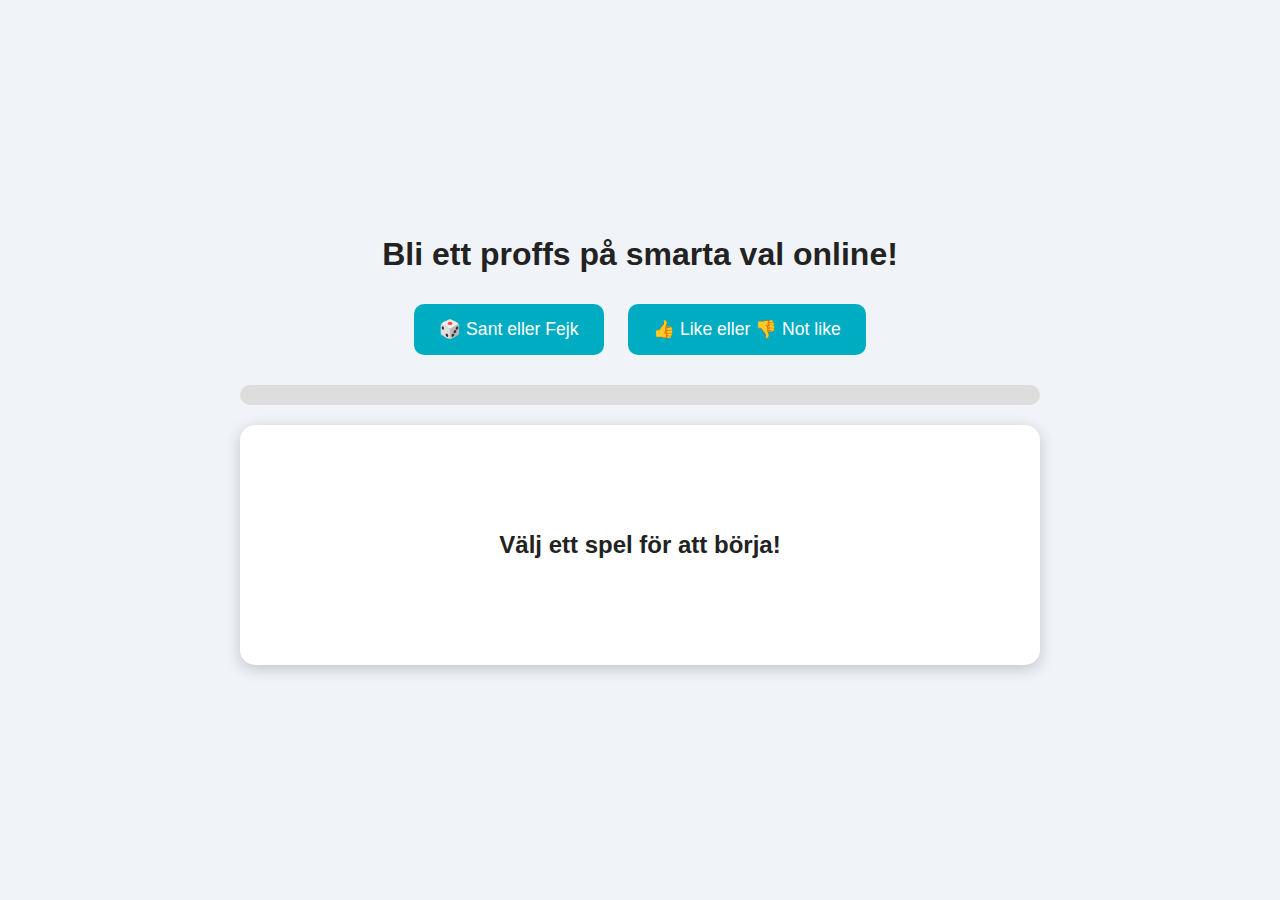
<file: index.html>
<!DOCTYPE html>
<html lang="sv">
<head>
  <meta charset="UTF-8">
  <title>Bli ett proffs på smarta val online!</title>
  <style>
    body {
      font-family: Arial, sans-serif;
      background: #f0f4f8;
      color: #222;
      display: flex;
      justify-content: center;
      align-items: center;
      height: 100vh;
      margin: 0;
    }
    .container {
      text-align: center;
      width: 90%;
      max-width: 800px;
    }
    #questionBox {
      margin: 20px auto;
      padding: 30px;
      border-radius: 15px;
      font-size: 1.5em;
      font-weight: bold;
      min-height: 180px;
      display: flex;
      flex-direction: column;
      align-items: center;
      justify-content: center;
      text-align: center;
      background: #fff;
      box-shadow: 0 4px 15px rgba(0,0,0,0.2);
      cursor: pointer;
    }
    .feedback {
      margin-top: 20px;
      font-size: 1em;
      font-weight: normal;
      color: #444;
    }
    .mode-buttons {
      margin-bottom: 20px;
    }
    .mode-buttons button {
      background: #00acc1;
      color: white;
      margin: 10px;
      padding: 15px 25px;
      font-size: 1.1em;
      border: none;
      border-radius: 10px;
      cursor: pointer;
    }
    .answer-buttons button {
      margin: 10px;
      padding: 15px 30px;
      font-size: 1.2em;
      border: none;
      border-radius: 12px;
      cursor: pointer;
      background: #4caf50;
      color: white;
    }
    .answer-buttons button:hover {
      background: #388e3c;
    }
    #scoreCounter {
      margin-top: 15px;
      font-size: 1.5em;
      font-weight: bold;
      color: #00796b;
      text-shadow: 1px 1px 2px rgba(0,0,0,0.2);
    }
    #progress {
      width: 100%;
      background: #ddd;
      height: 20px;
      border-radius: 10px;
      margin-top: 20px;
      overflow: hidden;
    }
    #progressBar {
      height: 100%;
      width: 0%;
      background: #4caf50;
      transition: width 0.3s;
    }
    #endScreen {
      display: none;
      text-align: center;
      background: #fff;
      color: #222;
      padding: 60px;
      border-radius: 20px;
      box-shadow: 0 4px 20px rgba(0,0,0,0.2);
    }
    #endScreen h1 {
      font-size: 2.5em;
      margin-bottom: 20px;
      color: #4caf50;
    }
    #endScreen p {
      font-size: 1.2em;
    }
  </style>
</head>
<body>
  <div class="container">
    <h1>Bli ett proffs på smarta val online!</h1>

    <div class="mode-buttons">
      <button onclick="startGame('santfejk')">🎲 Sant eller Fejk</button>
      <button onclick="startGame('like')">👍 Like eller 👎 Not like</button>
    </div>

    <div id="progress"><div id="progressBar"></div></div>

    <div id="questionBox">Välj ett spel för att börja!</div>
    <div class="answer-buttons" id="answerButtons" style="display:none;"></div>
    <div id="scoreCounter"></div>

    <div id="endScreen">
      <h1>🎉 Grattis, ni är nu proffs på smarta val online! 🎉</h1>
      <p>Ni har klarat alla frågor i quizet. Bra jobbat!</p>
    </div>
  </div>

  <audio id="correctSound" src="applaus.wav" preload="auto"></audio>
  <audio id="wrongSound" src="bu.wav" preload="auto"></audio>

  <script>
    const santFejkQuestions = [
      { q: "Guld är ätbart.", answer: "sant", explanation: "Sant – i mycket små mängder, bladguld används på mat och dryck." },
      { q: "Blixten slår aldrig ner på samma ställe två gånger.", answer: "fejk", explanation: "Fejk – höga byggnader träffas ofta flera gånger." },
      { q: "Du kan se Kinesiska muren från rymden.", answer: "fejk", explanation: "Fejk – den är för smal och smälter in i landskapet." },
      { q: "Hajar kan inte få cancer.", answer: "fejk", explanation: "Fejk – hajar kan få cancer, myten används för att sälja preparat." },
      { q: "Man kan inte rapa i rymden.", answer: "sant", explanation: "Sant – utan gravitation blandas gasen med vätska i magen." },
      { q: "Cola light flyter i vatten medan vanlig Cola sjunker.", answer: "sant", explanation: "Sant – light innehåller mindre socker och är mindre tät." },
      ];

    const likeQuestions = [
      { q: "Någon postar en rolig kattvideo.", answer: "like", explanation: "Like – ofarligt och roligt." },
      { q: "Någon skriver elaka kommentarer.", answer: "not like", explanation: "Not like – att sprida hat gör andra ledsna." },
      { q: "En kompis delar ett recept.", answer: "like", explanation: "Like – positivt och trevligt att dela." },
      { q: "Någon du inte känner skickar en konstig länk.", answer: "not like", explanation: "Not like – kan vara virus eller bluff." },
      { q: "En vän delar en fin komplimang.", answer: "like", explanation: "Like – alltid bra att sprida snällhet." }
    ];

    let currentGame = null;
    let questions = [];
    let currentIndex = 0;
    let correctCount = 0;
    let wrongCount = 0;
    let answered = false;

    document.getElementById("questionBox").addEventListener("click", () => {
      if (!answered) return;
      showQuestion();
    });

    function startGame(gameType) {
      currentGame = gameType;
      questions = (gameType === "santfejk" ? santFejkQuestions : likeQuestions);
      currentIndex = 0;
      correctCount = 0;
      wrongCount = 0;
      answered = false;
      document.getElementById("endScreen").style.display = "none";
      document.getElementById("questionBox").style.display = "flex";
      document.getElementById("progress").style.display = "block";
      document.getElementById("scoreCounter").style.display = "block";
      document.getElementById("answerButtons").style.display = "block";
      updateProgress();
      showQuestion();
    }

    function showQuestion() {
      if (currentIndex >= questions.length) {
        showEndScreen();
        return;
      }
      const q = questions[currentIndex];
      document.getElementById("questionBox").innerHTML = q.q;
      const buttonsDiv = document.getElementById("answerButtons");
      buttonsDiv.innerHTML = "";

      if (currentGame === "santfejk") {
        buttonsDiv.innerHTML += `<button onclick="checkAnswer('sant')">Sant</button>`;
        buttonsDiv.innerHTML += `<button onclick="checkAnswer('fejk')">Fejk</button>`;
      } else {
        buttonsDiv.innerHTML += `<button onclick="checkAnswer('like')">👍 Like</button>`;
        buttonsDiv.innerHTML += `<button onclick="checkAnswer('not like')">👎 Not like</button>`;
      }
      updateScore();
      answered = false;
    }

    function checkAnswer(answer) {
      if (answered) return;
      answered = true;

      const q = questions[currentIndex];
      let feedback = "";
      if (answer === q.answer) {
        correctCount++;
        document.getElementById("correctSound").play();
        feedback = `<div class='feedback'>✅ Rätt!<br>${q.explanation}</div>`;
      } else {
        wrongCount++;
        document.getElementById("wrongSound").play();
        feedback = `<div class='feedback'>❌ Fel!<br>${q.explanation}</div>`;
      }
      document.getElementById("questionBox").innerHTML = q.q + feedback;

      currentIndex++;
      updateScore();
      updateProgress();
    }

    function updateScore() {
      document.getElementById("scoreCounter").innerText = "Rätt: " + correctCount + " | Fel: " + wrongCount;
    }

    function updateProgress() {
      const percent = (currentIndex / questions.length) * 100;
      document.getElementById("progressBar").style.width = percent + "%";
    }

    function showEndScreen() {
      document.getElementById("questionBox").style.display = "none";
      document.getElementById("progress").style.display = "none";
      document.getElementById("scoreCounter").style.display = "none";
      document.getElementById("answerButtons").style.display = "none";
      document.getElementById("endScreen").style.display = "block";
    }
  </script>
</body>
</html>
</file>
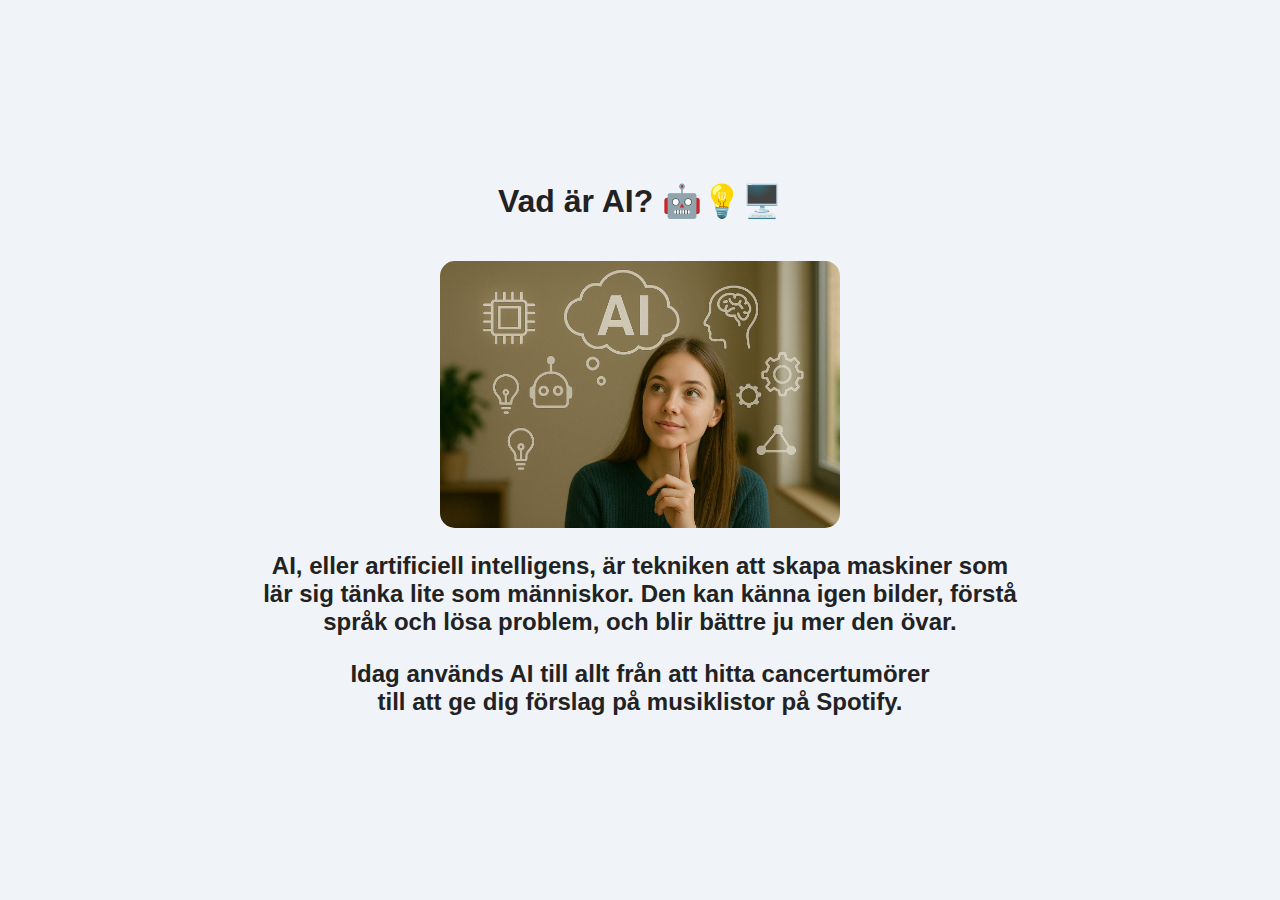
<file: 1.html>
<!DOCTYPE html>
<html lang="sv">
<head>
<meta charset="UTF-8">
<title>AI och bluffar - lär dig se skillnad!</title>
<style>
  body {
    font-family: Arial, sans-serif;
    background: #f0f4f8;
    color: #222;
    display: flex;
    justify-content: center;
    align-items: center;
    height: 100vh;
    margin: 0;
  }
  .container {
    text-align: center;
    width: 90%;
    max-width: 800px;
    padding: 20px;
  }
  img {
    max-width: 100%;
    border-radius: 15px;
    cursor: pointer;
    margin-top: 20px;
  }
  iframe {
    margin-top: 20px;
    border-radius: 15px;
  }
  .text-box {
    font-size: 1.2em;
    margin-top: 15px;
  }
  .page {
    display: none;
  }
  .active {
    display: block;
  }
  .click-box {
    display: inline-block;
    padding: 20px;
    background: #ffd966;
    border-radius: 15px;
    cursor: pointer;
    font-size: 1.5em;
    margin-top: 20px;
  }

  /* Specifika storlekar för bilder */
  #startImg {
    width: 400px; /* första bilden mindre */
    height: auto;
  }
  #hundarImg,
  #händerImg,
  #quizImg {
    width: 400px; /* övriga bilder lite större */
    height: auto;
  }
</style>
</head>
<body>
<div class="container">

  <!-- Start sida -->
  <div id="startPage" class="page active">
    <h1>Vad är AI? 🤖💡🖥️</h1>
    <img src="ai.jpg" id="startImg" alt="AI-bild">
    <h2>AI, eller artificiell intelligens, är tekniken att skapa maskiner som <br>
        lär sig tänka lite som människor. Den kan känna igen bilder, förstå <br>
        språk och lösa problem, och blir bättre ju mer den övar. <p>
        Idag används AI till allt från att hitta cancertumörer<br> 
        till att ge dig förslag på musiklistor på Spotify.</h2>
  </div>

  <!-- Hundarna -->
  <div id="hundPage" class="page">
    <h2>Den första hunden är skapad för något år sedan, medan den andra är ny. 
      AI har blivit mycket bättre på att skapa bilder som ser verkliga ut.
    </h2>
    <img src="hundar.jpg" id="hundarImg" alt="Hundar" style="width:750px; border-radius:15px; cursor:pointer; margin-top:20px;">
  </div>

  <!-- Händer -->
  <div id="handPage" class="page">
    <h2>Förr hade AI problem med att skapa mänskliga händer, <br>men har blivit mycket bättre på det.</h2>
    <img src="händer.jpg" id="händerImg" alt="Händer">
    <h2>Så det blir allt svårare att veta vilka bilder<br> som är verkliga eller skapade av AI.</h2>
  </div>
  
  <!-- Quiz -->
  <div id="quizPage" class="page">
    <h2>Nu ska vi göra ett quiz som kommer från SVT Nyheter<br> där ni får gissa om en bild är sann eller falsk.</h2>
    <img src="quiz1.jpg" id="quizThumb" 
         alt="Klicka för quizet" 
         style="width:400px; border-radius:15px; cursor:pointer; margin-top:20px;">
  </div>

  <!-- Deepfake -->
  <div id="deepfakePage" class="page">
    <h1>Deepfake 🎭💻</h1>
    <p><h2>AI kan göra så att personer ser ut att säga eller<br>
    göra saker de inte gjort. Ofta kan vi skratta åt det för <br>
    det är roligt och uppenbart fejk.</p>
    <img src="video1.jpg" id="video1Thumb" alt="Klicka för första videon" style="width:400px; border-radius:15px; cursor:pointer; margin-top:20px;">
  </h2></div>

  <!-- Video 2 -->
  <div id="video2Page" class="page">
  <h2> Men om någon kan få mäktiga politiker att säga och<br>
    göra saker som inte är sanna blir det mer allvarligt. <br>
    Ju fler bilder och filmer som finns med en känd person,<br>
    ju lättare är det att göra deep fakes om dem.
    <img src="video2.jpg" id="video2Thumb" alt="Klicka för andra videon" style="width:700px; border-radius:15px; cursor:pointer; margin-top:20px;">
 </h2> </div>

  <!-- Sammanfattning -->
  <div id="summaryPage" class="page">
    <canvas id="confettiCanvas"></canvas>
    <div class="summary-content">
      <h1>🎉 Grattis!<br> 🎉 Nu har du lärt dig om bluffar i<br> sociala medier, AI, och deepfake!</h1>
      <P>
      <h2>
        👀 <br>Var alltid nyfiken och tänk kritiskt när du ser bilder och filmer.<p>
        🔍 <br>Kontrollera alltid källan innan du litar på något.<p>
        🚫 <br>Klicka aldrig på länkar från okända eller konstiga meddelanden.<p>
        🤝 <br>Lita bara på personer och konton du känner igen.<p>
        ✨ <br>Ha kul med teknik, men tänk efter innan<br> du delar eller tror på allt du ser!<p>
      
      <p class="final-text">Nu kan du göra smartare val online! 🌟💪</p></h2>
    </div>
  </div>

</div>

<script>
  function showPage(pageId) {
    document.querySelectorAll('.page').forEach(p => p.classList.remove('active'));
    document.getElementById(pageId).classList.add('active');
  }

  // Start → Hund
  document.getElementById('startImg').addEventListener('click', () => showPage('hundPage'));
  // Hund → Händer
  document.getElementById('hundarImg').addEventListener('click', () => showPage('handPage'));
  // Händer → Quiz
  document.getElementById('händerImg').addEventListener('click', () => showPage('quizPage'));

  // Quiz → Aftonbladet (öppna länk) och fortsätt till Deepfake
  document.getElementById("quizThumb").addEventListener("click", function() {
    window.open("https://www.svt.se/special/quiz-vilka-bilder-ar-ai-vilka-ar-akta/", "_blank", "noopener,noreferrer");
    showPage('deepfakePage');
  });

  // Klick på första videobilden → öppna YouTube och gå till nästa steg
  document.getElementById('video1Thumb').addEventListener('click', () => {
    window.open('https://www.youtube.com/embed/9nz-vprp6l0', '_blank');
    showPage('video2Page');
  });

  // Klick på andra videobilden → öppna YouTube och gå till sammanfattningen
  document.getElementById('video2Thumb').addEventListener('click', () => {
    window.open('https://www.youtube.com/embed/XLWtlUcU5ZI', '_blank');
    showPage('summaryPage');
  });
</script>

</body>
</html>
</file>
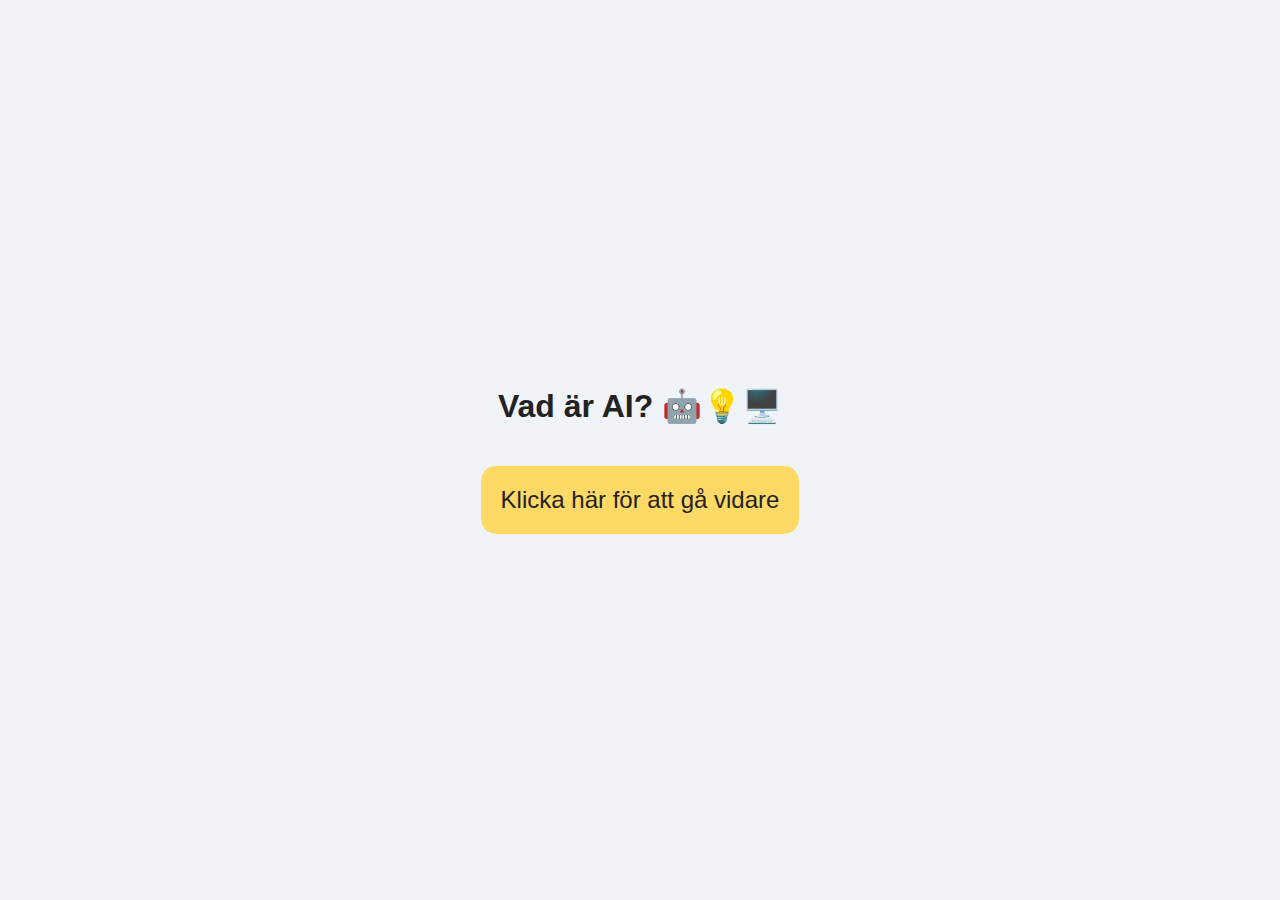
<file: 2.html>
<!DOCTYPE html>
<html lang="sv">
<head>
<meta charset="UTF-8">
<title>AI och bluffar - lär dig se skillnad!</title>
<style>
  body {
    font-family: Arial, sans-serif;
    background: #f0f4f8;
    color: #222;
    display: flex;
    justify-content: center;
    align-items: center;
    height: 100vh;
    margin: 0;
  }
  .container {
    text-align: center;
    width: 90%;
    max-width: 800px;
    padding: 20px;
  }
  img {
    max-width: 100%;
    border-radius: 15px;
    cursor: pointer;
    margin-top: 20px;
  }
  iframe {
    margin-top: 20px;
    border-radius: 15px;
  }
  .text-box {
    font-size: 1.2em;
    margin-top: 15px;
  }
  .page {
    display: none;
  }
  .active {
    display: block;
  }
  .click-box {
    display: inline-block;
    padding: 20px;
    background: #ffd966;
    border-radius: 15px;
    cursor: pointer;
    font-size: 1.5em;
    margin-top: 20px;
  }
</style>
</head>
<body>
<div class="container">

  <!-- Start sida -->
  <div id="startPage" class="page active">
    <h1>Vad är AI? 🤖💡🖥️</h1>
    <div class="click-box" id="startNext">Klicka här för att gå vidare</div>
  </div>

  <!-- Hundarna -->
  <div id="hundPage" class="page">
    <h2>AI blir bättre på att göra bilder som ser verkliga ut</h2>
    <img src="hundar.jpg" id="hundarImg" alt="Hundar">
  </div>

  <!-- Händer -->
  <div id="handPage" class="page">
    <h2>AI kan göra bilder av människor och händer som ser verkliga ut</h2>
    <img src="händer.jpg" id="händerImg" alt="Händer">
  </div>

  <!-- Quiz -->
  <div id="quizPage" class="page">
    <p>Klicka på bilden för att gå vidare till Aftonbladets quiz!</p>
    <img src="quiz.jpg" id="quizImg" alt="Quiz">
  </div>

  <!-- Deepfake -->
  <div id="deepfakePage" class="page">
    <h2>Deepfake 🎭💻</h2>
    <p>AI kan ändra filmer så att personer ser ut att säga eller göra saker de inte gjort</p>
    <div class="click-box" id="deepfakeNext">Klicka här för video</div>
  </div>

  <!-- Video 1 -->
  <div id="video1Page" class="page">
    <div id="player1"></div>
    <div class="click-box" id="video1Next">Klicka här för nästa video</div>
  </div>

  <!-- Video 2 -->
  <div id="video2Page" class="page">
    <iframe width="640" height="360" src="https://www.youtube.com/embed/XLWtlUcU5ZI" 
      title="Video 2" frameborder="0" allowfullscreen></iframe>
    <div class="click-box" id="video2Next">Klicka här för sammanfattning</div>
  </div>

  <!-- Sammanfattning -->
  <div id="summaryPage" class="page">
    <h1>🎉 Grattis! 🎉</h1>
    <p>Nu har du lärt dig om AI, bluffar och deepfake! 💡</p>
    <ul>
      <li>👀 Var alltid nyfiken och tänk kritiskt när du ser bilder och filmer.</li>
      <li>🔍 Kontrollera alltid källan innan du litar på något.</li>
      <li>🚫 Klicka aldrig på länkar från okända eller konstiga meddelanden.</li>
      <li>🤝 Lita bara på personer och konton du känner igen.</li>
      <li>✨ Ha kul med teknik, men tänk efter innan du delar eller tror på allt du ser!</li>
    </ul>
    <p>Nu kan du göra smarta val online! 🌟💪</p>
  </div>

</div>

<script>
  function showPage(pageId) {
    document.querySelectorAll('.page').forEach(p => p.classList.remove('active'));
    document.getElementById(pageId).classList.add('active');
  }

  // Start
  document.getElementById('startNext').addEventListener('click', () => showPage('hundPage'));

  // Hund → Händer
  document.getElementById('hundarImg').addEventListener('click', () => showPage('handPage'));

  // Händer → Quiz
  document.getElementById('händerImg').addEventListener('click', () => showPage('quizPage'));

  // Quiz → Aftonbladet
  document.getElementById('quizImg').addEventListener('click', () => {
    window.open("https://www.aftonbladet.se/nyheter/kolumnister/a/QMlWGq/martin-schori-kan-du-skilja-ai-fran-akta-har-kan-du-testa-dig", "_blank");
    showPage('deepfakePage');
  });

  // Deepfake → Video 1
  document.getElementById('deepfakeNext').addEventListener('click', () => {
    showPage('video1Page');
    loadVideo1();
  });

  // Video 1 → Video 2
  document.getElementById('video1Next').addEventListener('click', () => showPage('video2Page'));

  // Video 2 → Sammanfattning
  document.getElementById('video2Next').addEventListener('click', () => showPage('summaryPage'));

  // YouTube API Video 1
  let player1;
  function loadVideo1() {
    if (typeof YT === "undefined" || typeof YT.Player === "undefined") {
      const tag = document.createElement("script");
      tag.src = "https://www.youtube.com/iframe_api";
      document.body.appendChild(tag);
    } else {
      onYouTubeIframeAPIReady1();
    }
  }

  function onYouTubeIframeAPIReady1() {
    player1 = new YT.Player("player1", {
      height: "390",
      width: "640",
      videoId: "9nz-vprp6l0",
    });
  }
</script>
</body>
</html>
</file>
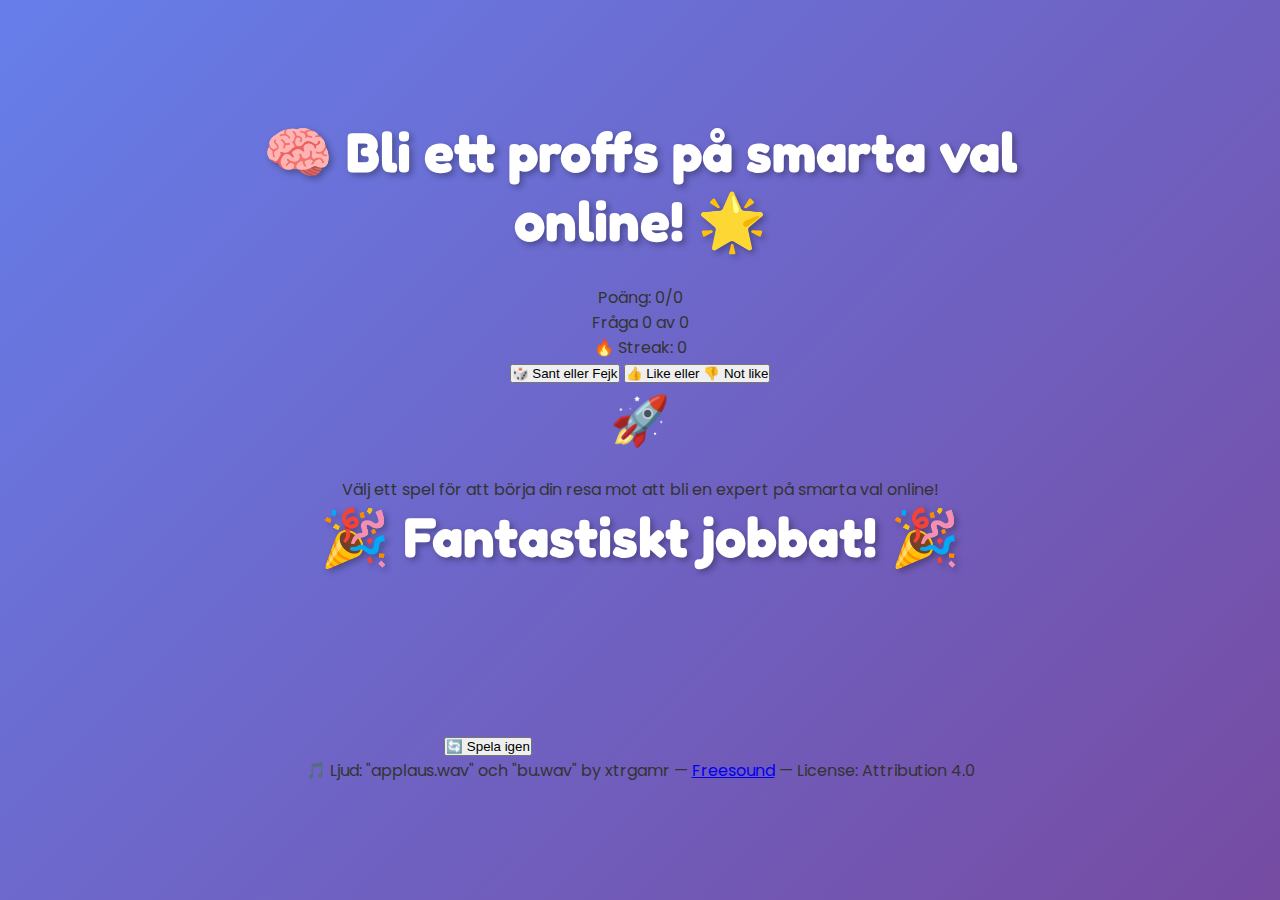
<file: index1.html>
<!DOCTYPE html>
<html lang="sv">
<head>
  <meta charset="UTF-8">
  <meta name="viewport" content="width=device-width, initial-scale=1.0">
  <title>🧠 Bli ett proffs på smarta val online! 🌟</title>
  <link href="https://fonts.googleapis.com/css2?family=Fredoka+One:wght@400&family=Poppins:wght@400;500;600;700&display=swap" rel="stylesheet">
  <style>
    /* --- Din tidigare CSS --- */
    * {margin:0; padding:0; box-sizing:border-box;}
    body {font-family: 'Poppins', sans-serif; background: linear-gradient(135deg, #667eea 0%, #764ba2 100%); color:#333; min-height:100vh; display:flex; align-items:center; justify-content:center; position:relative; overflow-x:hidden; transition: all 0.5s ease;}
    .container {text-align:center; width:95%; max-width:900px; padding:20px;}
    h1 {font-family:'Fredoka One', cursive; color:white; font-size:clamp(2rem,5vw,3.5rem); margin-bottom:30px; text-shadow:3px 3px 6px rgba(0,0,0,0.3); animation: titleGlow 3s ease-in-out infinite alternate;}
    @keyframes titleGlow {from {text-shadow:3px 3px 6px rgba(0,0,0,0.3), 0 0 20px rgba(255,255,255,0.2);} to {text-shadow:3px 3px 6px rgba(0,0,0,0.3), 0 0 35px rgba(255,255,255,0.5);}}
    /* --- Lägg till resterande CSS här --- */
  </style>
</head>
<body>
  <div class="container">
    <h1>🧠 Bli ett proffs på smarta val online! 🌟</h1>

    <div class="game-header" id="gameHeader">
      <div class="progress-section">
        <div class="progress-container">
          <div class="progress-bar" id="progressBar"></div>
        </div>
        <div class="stats-row">
          <div class="score-display" id="scoreDisplay">Poäng: 0/0</div>
          <div class="progress-text" id="progressText">Fråga 0 av 0</div>
          <div class="streak-display" id="streakDisplay">🔥 Streak: 0</div>
        </div>
      </div>
    </div>

    <div class="mode-buttons" id="modeButtons">
      <button onclick="startGame('santfejk')">🎲 Sant eller Fejk</button>
      <button onclick="startGame('like')">👍 Like eller 👎 Not like</button>
    </div>

    <div id="questionBox">
      <div style="font-size: 3rem; margin-bottom: 20px;">🚀</div>
      <div>Välj ett spel för att börja din resa mot att bli en expert på smarta val online!</div>
    </div>
    
    <div class="answer-buttons" id="answerButtons" style="display:none;"></div>

    <div id="endScreen">
      <h1>🎉 Fantastiskt jobbat! 🎉</h1>
      <div class="final-score" id="finalScore"></div>
      <button class="restart-btn" onclick="restartGame()">🔄 Spela igen</button>
      <canvas id="fireworksCanvas"></canvas>
      <div class="attribution">
        🎵 Ljud: "applaus.wav" och "bu.wav" by xtrgamr — 
        <a href="https://freesound.org/s/241132/" target="_blank">Freesound</a> — 
        License: Attribution 4.0
      </div>
    </div>
  </div>

  <audio id="correctSound" src="applaus.wav" preload="auto"></audio>
  <audio id="wrongSound" src="bu.wav" preload="auto"></audio>

  <script>
    const santFejkQuestions = [
      { q: "🥇 Guld är ätbart och används ibland som dekoration på lyxmat.", answer: "sant", explanation: "Sant – bladguld i mycket små mängder används verkligen som dekoration på dyra maträtter och drinkar!" },
      { q: "🧠 Människan använder bara 10% av sin hjärna.", answer: "fejk", explanation: "Fejk – hela hjärnan är aktiv! Denna myt bygger på en gammal misstolkning av hjärnforskning." },
      { q: "⚡ Blixten slår aldrig ner på samma ställe två gånger.", answer: "fejk", explanation: "Fejk – höga byggnader som Empire State Building träffas av blixtar flera gånger varje år!" },
      { q: "🏯 Du kan se Kinesiska muren från rymden med blotta ögat.", answer: "fejk", explanation: "Fejk – muren är för smal och smälter in i landskapet. Astronauter bekräftar att det inte går att se den!" },
      { q: "🦓 Strutsar gömmer huvudet i sanden när de blir rädda.", answer: "fejk", explanation: "Fejk – strutsar lägger sig ner mot marken för att gömma sig, men stoppar aldrig huvudet i sand!" }
    ];

    const likeQuestions = [
      { q: "🐱 En kompis delar en söt kattvideo som fick dig att skratta högt.", answer: "like", explanation: "👍 Like – att dela roligt och positivt innehåll sprider glädje och gör dagen bättre för andra!" },
      { q: "😠 Någon skriver elaka kommentarer om andra personers utseende.", answer: "not like", explanation: "👎 Not like – att sprida hat och elaka kommentarer skadar andra människor och skapar en giftig atmosfär online." }
    ];

    let currentGame = null;
    let questions = [];
    let currentIndex = 0;
    let correctCount = 0;
    let wrongCount = 0;
    let streak = 0;
    let maxStreak = 0;
    let waitingForNext = false;
    let answeredThisQuestion = false;

    const correctSound = document.getElementById('correctSound');
    const wrongSound = document.getElementById('wrongSound');

    function startGame(gameType) {
      currentGame = gameType;
      questions = shuffleArray(gameType === "santfejk" ? [...santFejkQuestions] : [...likeQuestions]);
      currentIndex = 0;
      correctCount = 0;
      wrongCount = 0;
      streak = 0;
      maxStreak = 0;
      waitingForNext = false;
      answeredThisQuestion = false;

      document.getElementById("endScreen").classList.remove("show");
      document.getElementById("modeButtons").style.display = "none";
      document.getElementById("gameHeader").classList.add("show");
      document.getElementById("answerButtons").style.display = "block";

      updateProgress();
      showQuestion();
    }

    function shuffleArray(array) {
      for (let i = array.length - 1; i > 0; i--) {
        const j = Math.floor(Math.random() * (i + 1));
        [array[i], array[j]] = [array[j], array[i]];
      }
      return array;
    }

    function showQuestion() {
      if (currentIndex >= questions.length) {
        showEndScreen();
        return;
      }

      const q = questions[currentIndex];
      const questionBox = document.getElementById("questionBox");
      answeredThisQuestion = false;
      waitingForNext = false;

      questionBox.classList.remove("question-enter");
      questionBox.style.background = "rgba(255,255,255,0.95)";
      
      setTimeout(() => {
        questionBox.innerHTML = q.q;
        questionBox.classList.add("question-enter");
      }, 100);

      const buttonsDiv = document.getElementById("answerButtons");
      buttonsDiv.innerHTML = "";

      if (currentGame === "santfejk") {
        buttonsDiv.innerHTML = `
          <button class="sant-btn" onclick="checkAnswer('sant')">✅ Sant</button>
          <button class="fejk-btn" onclick="checkAnswer('fejk')">❌ Fejk</button>
        `;
      } else {
        buttonsDiv.innerHTML = `
          <button class="like-btn" onclick="checkAnswer('like')">👍 Like</button>
          <button class="not-like-btn" onclick="checkAnswer('not like')">👎 Not like</button>
        `;
      }

      updateProgress();
    }

    function checkAnswer(answer) {
      if (waitingForNext || answeredThisQuestion) return;
      answeredThisQuestion = true;
      waitingForNext = true;

      const q = questions[currentIndex];
      const questionBox = document.getElementById("questionBox");
      const isCorrect = answer === q.answer;

      let feedback = "";
      let feedbackClass = "";

      const buttons = document.querySelectorAll(".answer-buttons button");
      buttons.forEach(btn => btn.disabled = true);

      if (isCorrect) {
        correctCount++;
        streak++;
        maxStreak = Math.max(maxStreak, streak);
        feedbackClass = "correct";
        feedback = `<div class='feedback ${feedbackClass}'>✅ Perfekt!<br><br>${q.explanation}</div>`;
        questionBox.style.background = "linear-gradient(135deg, #c8e6c9, #a5d6a7)";
        createFloatingEmoji("🎉");
        try { correctSound.play().catch(e => console.log("Could not play correct sound")); } catch(e) {}
      } else {
        wrongCount++;
        streak = 0;
        feedbackClass = "incorrect";
        feedback = `<div class='feedback ${feedbackClass}'>❌ Nästan där!<br><br>${q.explanation}</div>`;
        questionBox.style.background = "linear-gradient(135deg, #ffcdd2, #f8bbd9)";
        createFloatingEmoji("💡");
        try { wrongSound.play().catch(e => console.log("Could not play wrong sound")); } catch(e) {}
      }

      questionBox.innerHTML = q.q + feedback + `<div class='click-hint'>👆 Klicka här för nästa fråga!</div>`;
      updateProgress();
    }

    document.getElementById("questionBox").addEventListener("click", () => {
      if (!waitingForNext) return;
      waitingForNext = false;
      currentIndex++;
      const buttons = document.querySelectorAll(".answer-buttons button");
      buttons.forEach(btn => btn.disabled = false);
      showQuestion();
    });

    function updateProgress() {
      const total = questions.length;
      const current = Math.min(currentIndex + 1, total);
      const percentage = total > 0 ? (currentIndex / total) * 100 : 0;

      document.getElementById("progressBar").style.width = percentage + "%";
      document.getElementById("progressText").textContent = `Fråga ${current} av ${total}`;
      document.getElementById("scoreDisplay").textContent = `Poäng: ${correctCount}/${correctCount + wrongCount}`;
      document.getElementById("streakDisplay").textContent = `🔥 Streak: ${streak}`;
    }

    function createFloatingEmoji(emoji) {
      const floatingEmoji = document.createElement("div");
      floatingEmoji.className = "floating-emoji";
      floatingEmoji.textContent = emoji;
      floatingEmoji.style.left = Math.random() * (window.innerWidth - 100) + "px";
      floatingEmoji.style.top = "60%";
      document.body.appendChild(floatingEmoji);
      setTimeout(() => { if (document.body.contains(floatingEmoji)) document.body.removeChild(floatingEmoji); }, 2500);
    }

    function showEndScreen() {
      const endScreen = document.getElementById("endScreen");
      const totalQuestions = correctCount + wrongCount;
      const percentage = totalQuestions > 0 ? Math.round((correctCount / totalQuestions) * 100) : 0;

      let performanceText = "";
      if (percentage >= 90) performanceText = "🏆 Perfekt! Du är en riktig expert!";
      else if (percentage >= 75) performanceText = "⭐ Fantastiskt bra jobbat!";
      else if (percentage >= 60) performanceText = "👍 Bra gjort! Du lär dig snabbt!";
      else performanceText = "💪 Bra försök! Övning ger färdighet!";

      document.getElementById("finalScore").innerHTML = `
        <div class="performance-text">${performanceText}</div>
        <div style="margin: 15px 0;">📊 Resultat: ${correctCount}/${totalQuestions} rätt (${percentage}%)</div>
        <div style="margin: 10px 0;">🔥 Längsta streak: ${maxStreak}</div>
        <div style="margin: 10px 0;">🎯 Spelläge: ${currentGame === 'santfejk' ? 'Sant eller Fejk' : 'Like eller Not like'}</div>
      `;

      endScreen.classList.add("show");
      document.body.style.background = "linear-gradient(135deg, #1a1a1a, #2d2d2d)";
      launchFireworks();
    }

    function restartGame() {
      document.getElementById("endScreen").classList.remove("show");
      document.getElementById("modeButtons").style.display = "block";
      document.getElementById("gameHeader").classList.remove("show");
      document.getElementById("answerButtons").style.display = "none";
      document.body.style.background = "linear-gradient(135deg, #667eea 0%, #764ba2 100%)";

      document.getElementById("questionBox").innerHTML = `
        <div style="font-size: 3rem; margin-bottom: 20px;">🚀</div>
        <div>Välj ett spel för att börja din resa mot att bli en expert på smarta val online!</div>
      `;
      document.getElementById("questionBox").style.background = "rgba(255,255,255,0.95)";
    }

    // --- Fireworks animation --- (behålls oförändrad)
    function launchFireworks() {
      const canvas = document.getElementById("fireworks
</file>
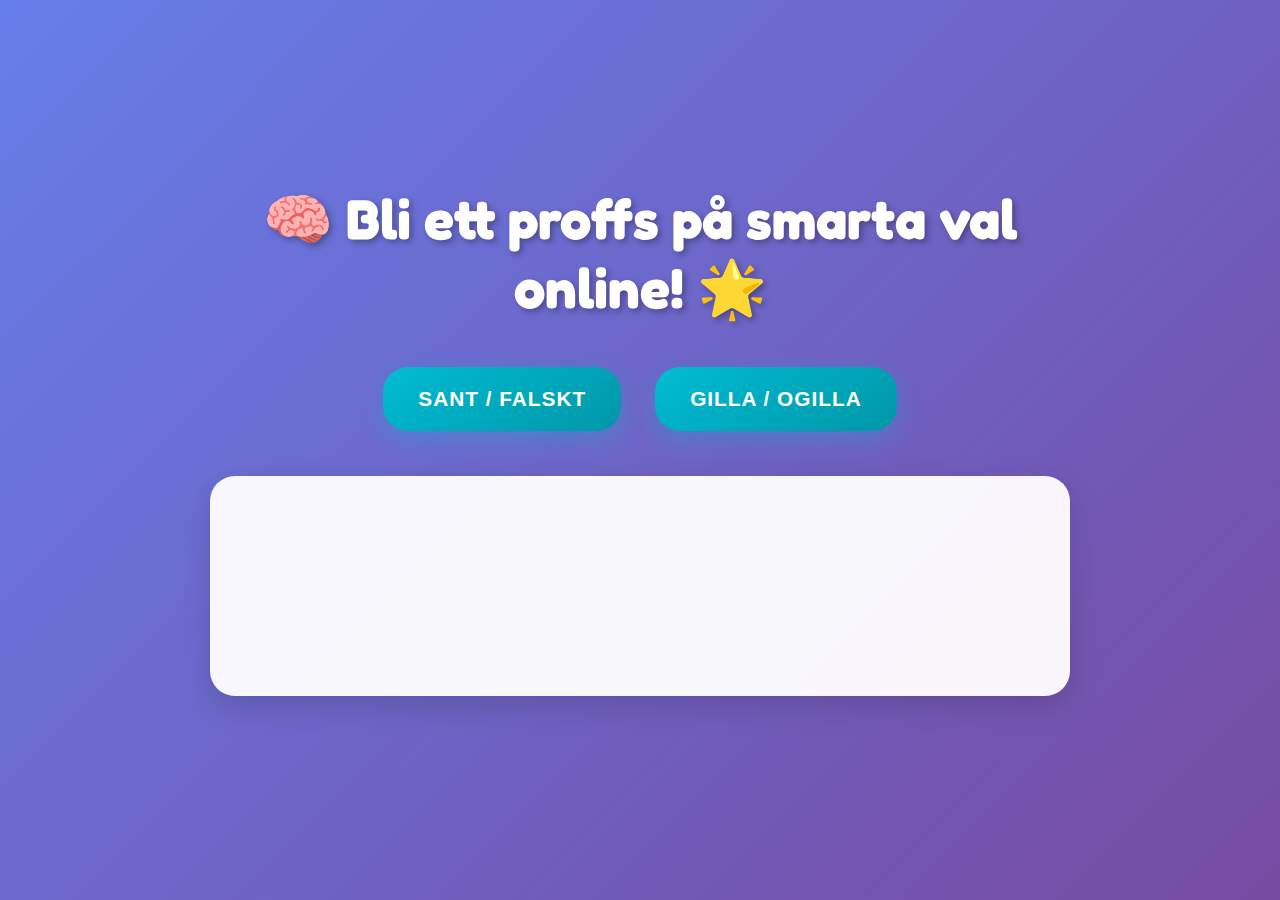
<file: index2.html>
<!DOCTYPE html>
<html lang="sv">
<head>
  <meta charset="UTF-8">
  <meta name="viewport" content="width=device-width, initial-scale=1.0">
  <title>🧠 Bli ett proffs på smarta val online! 🌟</title>
  <link href="https://fonts.googleapis.com/css2?family=Fredoka+One:wght@400&family=Poppins:wght@400;500;600;700&display=swap" rel="stylesheet">
  <style>
    * { margin: 0; padding: 0; box-sizing: border-box; }
    body { font-family: 'Poppins', sans-serif; background: linear-gradient(135deg, #667eea 0%, #764ba2 100%); color: #333; min-height: 100vh; display: flex; align-items: center; justify-content: center; position: relative; overflow-x: hidden; transition: all 0.5s ease; }
    .container { text-align: center; width: 95%; max-width: 900px; padding: 20px; }
    h1 { font-family: 'Fredoka One', cursive; color: white; font-size: clamp(2rem, 5vw, 3.5rem); margin-bottom: 30px; text-shadow: 3px 3px 6px rgba(0,0,0,0.3); animation: titleGlow 3s ease-in-out infinite alternate; }
    @keyframes titleGlow { from { text-shadow: 3px 3px 6px rgba(0,0,0,0.3), 0 0 20px rgba(255,255,255,0.2); } to { text-shadow: 3px 3px 6px rgba(0,0,0,0.3), 0 0 35px rgba(255,255,255,0.5); } }
    .game-header { background: rgba(255,255,255,0.95); border-radius: 20px; padding: 20px; margin-bottom: 20px; box-shadow: 0 10px 30px rgba(0,0,0,0.15); backdrop-filter: blur(20px); display: none; }
    .game-header.show { display: block; animation: slideDown 0.5s ease; }
    @keyframes slideDown { from { opacity: 0; transform: translateY(-20px); } to { opacity: 1; transform: translateY(0); } }
    .progress-section { margin-bottom: 15px; }
    .progress-container { width: 100%; height: 12px; background: #e0e0e0; border-radius: 10px; overflow: hidden; margin: 10px 0; }
    .progress-bar { height: 100%; background: linear-gradient(90deg, #4CAF50, #8BC34A); width: 0%; transition: width 0.6s cubic-bezier(0.25, 0.46, 0.45, 0.94); border-radius: 10px; position: relative; }
    .progress-bar::after { content: ''; position: absolute; top: 0; left: 0; right: 0; bottom: 0; background: linear-gradient(90deg, transparent, rgba(255,255,255,0.3), transparent); animation: shimmer 2s infinite; }
    @keyframes shimmer { 0% { transform: translateX(-100%); } 100% { transform: translateX(100%); } }
    .stats-row { display: flex; justify-content: space-between; align-items: center; margin-top: 10px; font-weight: 600; }
    .score-display { color: #2196F3; font-size: 1.1em; }
    .progress-text { color: #666; font-size: 0.95em; }
    .streak-display { color: #FF9800; font-size: 1.1em; }
    .mode-buttons { margin-bottom: 30px; }
    .mode-buttons button { background: linear-gradient(145deg, #00bcd4, #0097a7); color: white; margin: 15px; padding: 20px 35px; font-size: 1.3em; font-weight: 600; border: none; border-radius: 25px; cursor: pointer; transition: all 0.3s cubic-bezier(0.25, 0.46, 0.45, 0.94); box-shadow: 0 8px 25px rgba(0,188,212,0.3); text-transform: uppercase; letter-spacing: 1px; position: relative; overflow: hidden; }
    .mode-buttons button::before { content: ''; position: absolute; top: 0; left: -100%; width: 100%; height: 100%; background: linear-gradient(90deg, transparent, rgba(255,255,255,0.2), transparent); transition: left 0.6s; }
    .mode-buttons button:hover::before { left: 100%; }
    .mode-buttons button:hover { transform: translateY(-5px) scale(1.05); box-shadow: 0 15px 35px rgba(0,188,212,0.4); background: linear-gradient(145deg, #00acc1, #00838f); }
    .mode-buttons button:active { transform: translateY(-2px) scale(1.02); }
    #questionBox { margin: 20px auto; padding: 40px; border-radius: 25px; font-size: clamp(1.3rem, 3vw, 1.9rem); font-weight: 600; min-height: 220px; display: flex; flex-direction: column; align-items: center; justify-content: center; text-align: center; background: rgba(255,255,255,0.95); box-shadow: 0 10px 30px rgba(0,0,0,0.15); backdrop-filter: blur(20px); border: 1px solid rgba(255,255,255,0.2); transition: all 0.5s ease; line-height: 1.5; cursor: pointer; }
    .question-enter { animation: questionSlideIn 0.6s cubic-bezier(0.25, 0.46, 0.45, 0.94); }
    @keyframes questionSlideIn { from { opacity: 0; transform: translateY(30px) scale(0.95); } to { opacity: 1; transform: translateY(0) scale(1); } }
    .feedback { margin-top: 25px; font-size: 1.1rem; font-weight: 500; padding: 25px; border-radius: 20px; animation: feedbackSlideIn 0.5s cubic-bezier(0.25, 0.46, 0.45, 0.94); line-height: 1.4; }
    .feedback.correct { background: linear-gradient(135deg, #c8e6c9, #a5d6a7); color: #2e7d32; box-shadow: 0 5px 15px rgba(76, 175, 80, 0.3); }
    .feedback.incorrect { background: linear-gradient(135deg, #ffcdd2, #f8bbd9); color: #c62828; box-shadow: 0 5px 15px rgba(244, 67, 54, 0.3); }
    @keyframes feedbackSlideIn { from { opacity: 0; transform: translateY(20px) scale(0.9); } to { opacity: 1; transform: translateY(0) scale(1); } }
    .answer-buttons { margin: 25px 0; }
    .answer-buttons button { margin: 15px; padding: 20px 45px; font-size: 1.4em; font-weight: 700; border: none; border-radius: 25px; cursor: pointer; transition: all 0.3s cubic-bezier(0.25, 0.46, 0.45, 0.94); text-transform: uppercase; letter-spacing: 1px; position: relative; overflow: hidden; box-shadow: 0 8px 20px rgba(0,0,0,0.15); }
    .sant-btn { background: linear-gradient(145deg, #4CAF50, #66BB6A); color: white; }
    .fejk-btn { background: linear-gradient(145deg, #f44336, #ef5350); color: white; }
    .like-btn { background: linear-gradient(145deg, #2196F3, #42A5F5); color: white; }
    .not-like-btn { background: linear-gradient(145deg, #FF9800, #FFB74D); color: white; }
    .answer-buttons button::before { content: ''; position: absolute; top: 0; left: -100%; width: 100%; height: 100%; background: linear-gradient(90deg, transparent, rgba(255,255,255,0.3), transparent); transition: left 0.5s; }
    .answer-buttons button:hover::before { left: 100%; }
    .answer-buttons button:hover { transform: translateY(-8px) scale(1.08); box-shadow: 0 15px 30px rgba(0,0,0,0.25); }
    .answer-buttons button:active { transform: translateY(-4px) scale(1.04); }
    .answer-buttons button:disabled { opacity: 0.6; cursor: not-allowed; transform: none !important; }
    .click-hint { margin-top: 20px; padding: 15px; background: linear-gradient(135deg, #fff3e0, #ffe0b2); border-radius: 15px; color: #e65100; font-weight: 500; animation: pulse 2s infinite; box-shadow: 0 4px 15px rgba(255, 152, 0, 0.2); }
    @keyframes pulse { 0%, 100% { transform: scale(1); opacity: 1; } 50% { transform: scale(1.02); opacity: 0.8; } }
    #endScreen { display: none; text-align: center; background: linear-gradient(135deg, #1a1a1a, #2d2d2d); color: white; position: fixed; top: 0; left: 0; width: 100%; height: 100%; z-index: 1000; flex-direction: column; align-items: center; justify-content: center; padding: 20px; }
    #endScreen.show { display: flex; animation: endScreenFadeIn 1s ease; }
    @keyframes endScreenFadeIn { from { opacity: 0; transform: scale(0.8); } to { opacity: 1; transform: scale(1); } }
    #endScreen h1 { font-size: clamp(2.5rem, 6vw, 4.5rem); margin-bottom: 30px; animation: celebration 2s ease-in-out infinite alternate; font-family: 'Fredoka One', cursive; }
    @keyframes celebration { from { transform: scale(1); color: #FFD700; text-shadow: 0 0 20px rgba(255, 215, 0, 0.5); } to { transform: scale(1.05); color: #FFA500; text-shadow: 0 0 30px rgba(255, 165, 0, 0.8); } }
    .final-score { font-size: 1.4em; margin: 30px 0; padding: 30px; background: rgba(255,255,255,0.1); border-radius: 20px; backdrop-filter: blur(15px); border: 1px solid rgba(255,255,255,0.2); line-height: 1.6; }
    .performance-text { font-size: 1.8em; margin-bottom: 20px; font-weight: 700; }
    .restart-btn { background: linear-gradient(145deg, #4CAF50, #66BB6A); color: white; padding: 18px 40px; font-size: 1.3em; font-weight: 700; border: none; border-radius: 25px; cursor: pointer; margin-top: 25px; transition: all 0.3s ease; box-shadow: 0 8px 25px rgba(76, 175, 80, 0.4); text-transform: uppercase; letter-spacing: 1px; }
    .restart-btn:hover { transform: translateY(-5px) scale(1.05); box-shadow: 0 15px 35px rgba(76, 175, 80, 0.5); }
    #fireworksCanvas { position: absolute; top: 0; left: 0; width: 100%; height: 100%; pointer-events: none; z-index: -1; }
    .attribution { margin-top: 40px; font-size: 0.9em; color: #bbb; opacity: 0.8; }
    .attribution a { color: #4fc3f7; text-decoration: none; }
    .floating-emoji { position: absolute; font-size: 2.5rem; pointer-events: none; animation: floatUp 2.5s ease-out forwards; z-index: 100; }
    @keyframes floatUp { from { opacity: 1; transform: translateY(0) rotate(0deg) scale(1); } to { opacity: 0; transform: translateY(-120px) rotate(360deg) scale(1.3); } }
  </style>
</head>
<body>
  <canvas id="fireworksCanvas"></canvas>
  <div class="container">
    <h1>🧠 Bli ett proffs på smarta val online! 🌟</h1>
    <div class="mode-buttons">
      <button id="trueFalseBtn">Sant / Falskt</button>
      <button id="likeDislikeBtn">Gilla / Ogilla</button>
    </div>
    <div id="questionBox"></div>
    <div class="game-header" id="gameHeader">
      <div class="progress-section">
        <div class="progress-container"><div class="progress-bar" id="progressBar"></div></div>
        <div class="stats-row">
          <span class="score-display">Rätt: <span id="correctCount">0</span></span>
          <span class="streak-display">Streak: <span id="streakCount">0</span></span>
          <span class="progress-text"><span id="questionNumber">0</span>/<span id="totalQuestions">0</span></span>
        </div>
      </div>
    </div>
  </div>

  <div id="endScreen">
    <h1>🎉 Grattis! 🎉</h1>
    <div class="final-score" id="finalScore"></div>
    <button class="restart-btn" id="restartBtn">Börja om</button>
  </div>

  <audio id="correctSound" src="https://freesound.org/data/previews/331/331912_3248244-lq.mp3"></audio>
  <audio id="wrongSound" src="https://freesound.org/data/previews/331/331912_3248244-lq.mp3"></audio>

  <script>
    let questions = [
      { q: "Internet är alltid säkert att använda.", answer: false, explanation: "Fel! Internet är inte alltid säkert. Var alltid försiktig med personlig information." },
      { q: "Det är viktigt att kolla källan på information online.", answer: true, explanation: "Rätt! Att kolla källan hjälper dig avgöra om informationen är pålitlig." }
    ];

    const questionBox = document.getElementById("questionBox");
    const progressBar = document.getElementById("progressBar");
    const correctSound = document.getElementById("correctSound");
    const wrongSound = document.getElementById("wrongSound");

    let currentIndex = 0;
    let correctCount = 0;
    let wrongCount = 0;
    let streak = 0;
    let maxStreak = 0;
    let waitingForNext = false;
    let answeredThisQuestion = false;

    function startGame(mode) {
      document.querySelector(".mode-buttons").style.display = "none";
      document.getElementById("gameHeader").classList.add("show");
      showQuestion();
    }

    document.getElementById("trueFalseBtn").addEventListener("click", () => startGame("tf"));
    document.getElementById("likeDislikeBtn").addEventListener("click", () => startGame("like"));

    function showQuestion() {
      answeredThisQuestion = false;
      waitingForNext = false;
      if(currentIndex >= questions.length) return endGame();

      const q = questions[currentIndex];
      questionBox.innerHTML = q.q;
      questionBox.classList.add("question-enter");

      // Add answer buttons
      questionBox.innerHTML += `<div class="answer-buttons">
        <button class="sant-btn" onclick="checkAnswer(true)">Sant</button>
        <button class="fejk-btn" onclick="checkAnswer(false)">Falskt</button>
      </div>`;

      document.getElementById("questionNumber").innerText = currentIndex + 1;
      document.getElementById("totalQuestions").innerText = questions.length;
    }

    function checkAnswer(answer) {
      if (waitingForNext || answeredThisQuestion) return;
      answeredThisQuestion = true;
      waitingForNext = true;

      const q = questions[currentIndex];
      const isCorrect = answer === q.answer;

      let feedback = "";
      let feedbackClass = "";

      const buttons = document.querySelectorAll(".answer-buttons button");
      buttons.forEach(btn => btn.disabled = true);

      if(isCorrect) {
        correctCount++;
        streak++;
        maxStreak = Math.max(maxStreak, streak);
        feedbackClass = "correct";
        feedback = `<div class='feedback ${feedbackClass}'>✅ Perfekt!<br><br>${q.explanation}</div>`;
        questionBox.style.background = "linear-gradient(135deg, #c8e6c9, #a5d6a7)";
        createFloatingEmoji("🎉");
        try { correctSound.currentTime = 0; correctSound.play(); } catch(e) {}
      } else {
        wrongCount++;
        streak = 0;
        feedbackClass = "incorrect";
        feedback = `<div class='feedback ${feedbackClass}'>❌ Nästan där!<br><br>${q.explanation}</div>`;
        questionBox.style.background = "linear-gradient(135deg, #ffcdd2, #f8bbd9)";
        createFloatingEmoji("💡");
        try { wrongSound.currentTime = 0; wrongSound.play(); } catch(e) {}
      }

      questionBox.innerHTML = q.q + feedback + `<div class='click-hint'>👆 Klicka här för nästa fråga!</div>`;
      updateProgress();

      questionBox.onclick = () => {
        currentIndex++;
        showQuestion();
      };
    }

    function updateProgress() {
      progressBar.style.width = `${((currentIndex+1)/questions.length)*100}%`;
      document.getElementById("correctCount").innerText = correctCount;
      document.getElementById("streakCount").innerText = streak;
    }

    function endGame() {
      document.getElementById("endScreen").classList.add("show");
      document.querySelector(".container").style.display = "none";
      document.getElementById("finalScore").innerHTML = `
        Rätt svar: ${correctCount}/${questions.length} <br>
        Max streak: ${maxStreak} <br>
      `;
    }

    document.getElementById("restartBtn").addEventListener("click", () => {
      currentIndex = 0;
      correctCount = 0;
      wrongCount = 0;
      streak = 0;
      maxStreak = 0;
      document.getElementById("endScreen").classList.remove("show");
      document.querySelector(".container").style.display = "block";
      document.querySelector(".mode-buttons").style.display = "block";
      document.getElementById("gameHeader").classList.remove("show");
      questionBox.style.background = "rgba(255,255,255,0.95)";
    });

    function createFloatingEmoji(emoji) {
      const span = document.createElement("span");
      span.className = "floating-emoji";
      span.innerText = emoji;
      span.style.left = `${Math.random() * 80 + 10}%`;
      span.style.top = "80%";
      document.body.appendChild(span);
      setTimeout(() => span.remove(), 2500);
    }
  </script>
</body>
</html>
</file>
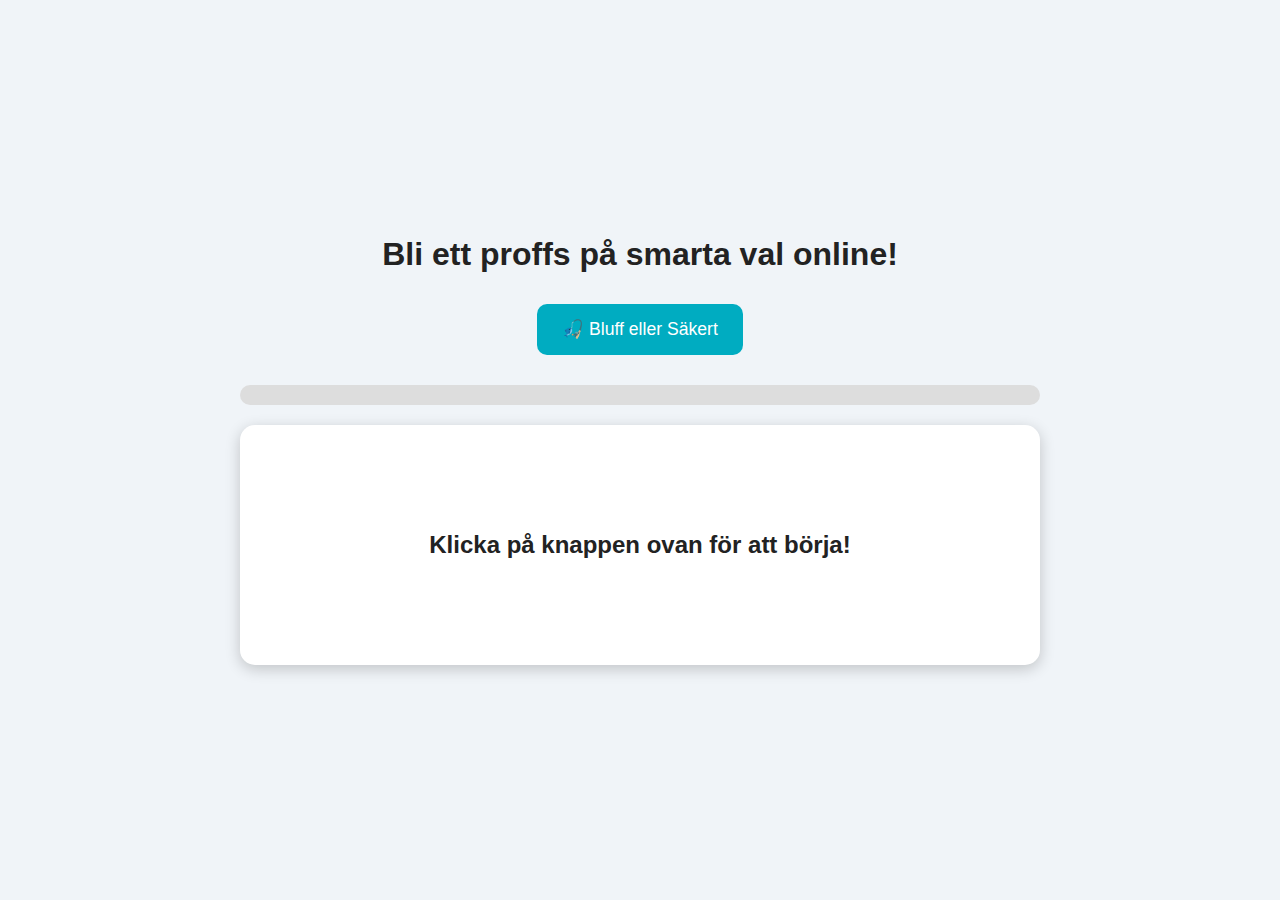
<file: index3.html>
<!DOCTYPE html>
<html lang="sv">
<head>
  <meta charset="UTF-8">
  <title>Bli ett proffs på smarta val online!</title>
  <style>
    body {
      font-family: Arial, sans-serif;
      background: #f0f4f8;
      color: #222;
      display: flex;
      justify-content: center;
      align-items: center;
      height: 100vh;
      margin: 0;
    }
    .container {
      text-align: center;
      width: 90%;
      max-width: 800px;
    }
    #questionBox {
      margin: 20px auto;
      padding: 30px;
      border-radius: 15px;
      font-size: 1.5em;
      font-weight: bold;
      min-height: 180px;
      display: flex;
      flex-direction: column;
      align-items: center;
      justify-content: center;
      text-align: center;
      background: #fff;
      box-shadow: 0 4px 15px rgba(0,0,0,0.2);
      cursor: pointer;
    }
    .feedback {
      margin-top: 20px;
      font-size: 1em;
      font-weight: normal;
      color: #444;
    }
    .mode-buttons {
      margin-bottom: 20px;
    }
    .mode-buttons button {
      background: #00acc1;
      color: white;
      margin: 10px;
      padding: 15px 25px;
      font-size: 1.1em;
      border: none;
      border-radius: 10px;
      cursor: pointer;
    }
    .answer-buttons button {
      margin: 10px;
      padding: 15px 30px;
      font-size: 1.2em;
      border: none;
      border-radius: 12px;
      cursor: pointer;
      background: #4caf50;
      color: white;
    }
    .answer-buttons button.red {
      background: #e53935;
    }
    .answer-buttons button:hover {
      opacity: 0.85;
    }
    #scoreCounter {
      margin-top: 15px;
      font-size: 1.5em;
      font-weight: bold;
      color: #00796b;
      text-shadow: 1px 1px 2px rgba(0,0,0,0.2);
    }
    #progress {
      width: 100%;
      background: #ddd;
      height: 20px;
      border-radius: 10px;
      margin-top: 20px;
      overflow: hidden;
    }
    #progressBar {
      height: 100%;
      width: 0%;
      background: #4caf50;
      transition: width 0.3s;
    }
  </style>
</head>
<body>
  <div class="container">
    <h1>Bli ett proffs på smarta val online!</h1>

    <div class="mode-buttons">
      <button onclick="startGame()">🎣 Bluff eller Säkert</button>
    </div>

    <div id="progress"><div id="progressBar"></div></div>

    <div id="questionBox">Klicka på knappen ovan för att börja!</div>
    <div class="answer-buttons" id="answerButtons" style="display:none;"></div>
    <div id="scoreCounter"></div>
  </div>

  <audio id="correctSound" src="applaus.wav" preload="auto"></audio>
  <audio id="wrongSound" src="bu.wav" preload="auto"></audio>

  <script>
    const bluffQuestions = [
      {
        q: "Här är en video som påstår något otroligt. Tror du den är äkta?<br><iframe width='300' height='170' src='https://www.youtube.com/embed/0DAreNXQAqU' frameborder='0' allowfullscreen></iframe>",
        answer: "bluff",
        explanation: "Detta är ett exempel på en fejkvideo som är gjord för att lura tittaren."
      },
      { q: "Du får ett meddelande: <br> 'Grattis! Du har vunnit en ny iPhone – klicka här!'", 
        answer: "bluff", 
        explanation: "Klicka inte på konstiga länkar, det kan vara <br> virus eller försök att lura dig." },
      { q: "En kompis skickar en rolig kattvideo på Snapchat.", 
        answer: "säkert", 
        explanation: "Det är någon du känner och det är inget misstänkt innehåll." },
      { q: "Det dyker upp ett popup-fönster på en hemsida: <br>'Din dator är infekterad, klicka här!'", 
        answer: "bluff", 
        explanation: "Popup-fönster är nästan alltid bluff. <br>Klicka inte på länken, utan stäng bara ner sidan." },
      { q: "Du får en vänförfrågan från någon du inte känner på TikTok.", 
        answer: "bluff", 
        explanation: "Acceptera inte okända personer – <br>det kan vara någon som låtsas vara snäll." },
    ];

    let currentIndex = 0;
    let correctCount = 0;
    let wrongCount = 0;
    let answered = false;

    document.getElementById("questionBox").addEventListener("click", () => {
      if (!answered) return;
      showQuestion();
    });

    function startGame() {
      currentIndex = 0;
      cor
</file>
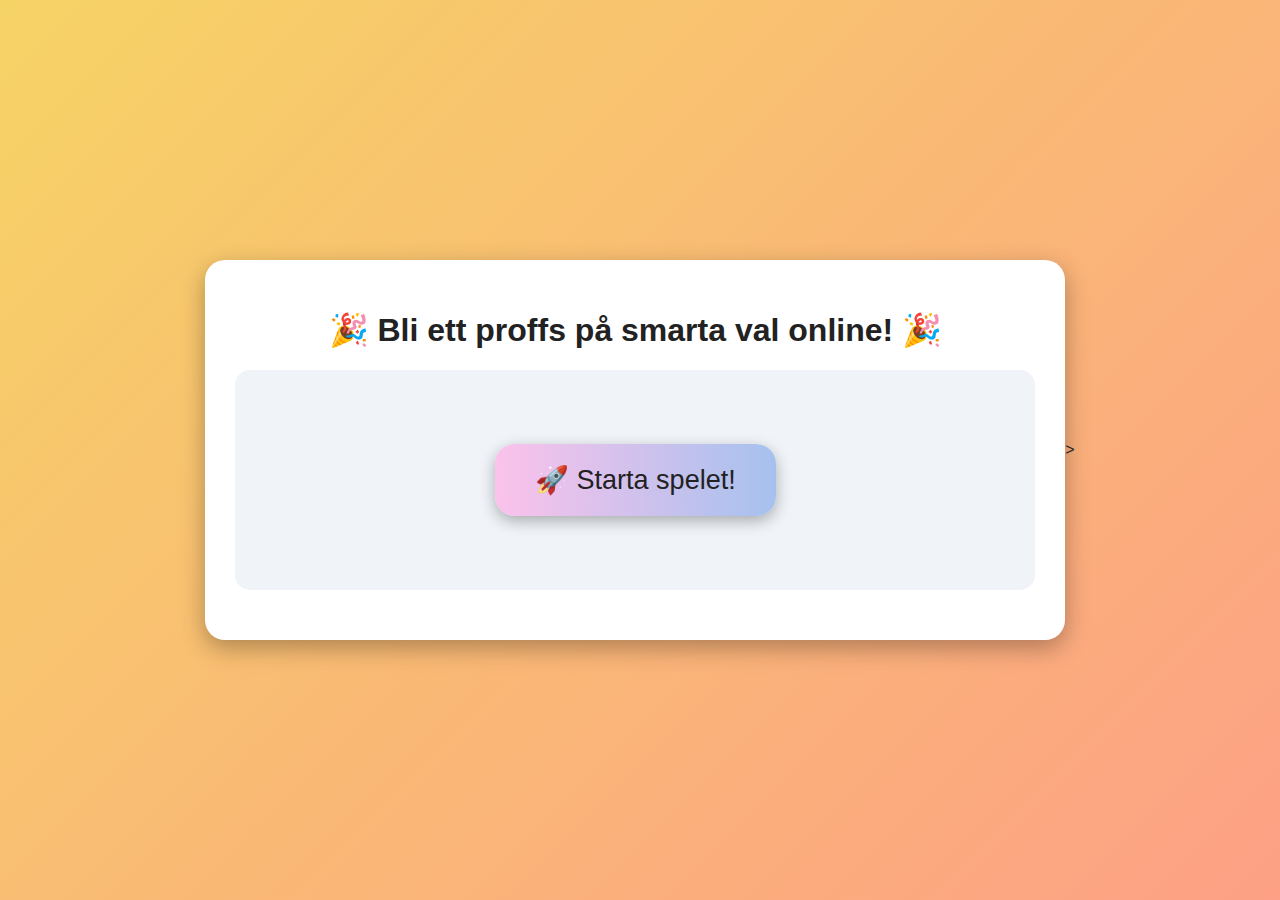
<file: index4.html>
<!DOCTYPE html>
<html lang="sv">
<head>
  <meta charset="UTF-8">
    <title>Bli ett proffs på smarta val online!</title>
      <style>
          body {
                font-family: Arial, sans-serif;
                      background: linear-gradient(135deg, #f6d365, #fda085);
                            color: #222;
                                  display: flex;
                                        justify-content: center;
                                              align-items: center;
                                                    height: 100vh;
                                                          margin: 0;
                                                              }
                                                                  .container {
                                                                        text-align: center;
                                                                              width: 90%;
                                                                                    max-width: 800px;
                                                                                          background: #fff;
                                                                                                padding: 30px;
                                                                                                      border-radius: 20px;
                                                                                                            box-shadow: 0 8px 25px rgba(0,0,0,0.3);
                                                                                                                }
                                                                                                                    #questionBox {
                                                                                                                          margin: 20px auto;
                                                                                                                                padding: 20px;
                                                                                                                                      border-radius: 15px;
                                                                                                                                            font-size: 1.3em;
                                                                                                                                                  font-weight: bold;
                                                                                                                                                        min-height: 180px;
                                                                                                                                                              display: flex;
                                                                                                                                                                    flex-direction: column;
                                                                                                                                                                          align-items: center;
                                                                                                                                                                                justify-content: center;
                                                                                                                                                                                      text-align: center;
                                                                                                                                                                                            background: #f0f4f8;
                                                                                                                                                                                                  cursor: pointer;
                                                                                                                                                                                                        transition: 0.3s;
                                                                                                                                                                                                            }
                                                                                                                                                                                                                .answer-buttons button {
                                                                                                                                                                                                                      margin: 10px;
                                                                                                                                                                                                                            padding: 15px 30px;
                                                                                                                                                                                                                                  font-size: 1.2em;
                                                                                                                                                                                                                                        border: none;
                                                                                                                                                                                                                                              border-radius: 12px;
                                                                                                                                                                                                                                                    cursor: pointer;
                                                                                                                                                                                                                                                          color: white;
                                                                                                                                                                                                                                                                font-weight: bold;
                                                                                                                                                                                                                                                                      transition: 0.3s;
                                                                                                                                                                                                                                                                          }
                                                                                                                                                                                                                                                                              .answer-buttons button.bluff {
                                                                                                                                                                                                                                                                                    background: #e53935;
                                                                                                                                                                                                                                                                                        }
                                                                                                                                                                                                                                                                                            .answer-buttons button.säkert {
                                                                                                                                                                                                                                                                                                  background: #4caf50;
                                                                                                                                                                                                                                                                                                      }
                                                                                                                                                                                                                                                                                                          .answer-buttons button:hover {
                                                                                                                                                                                                                                                                                                                opacity: 0.85;
                                                                                                                                                                                                                                                                                                                    }
                                                                                                                                                                                                                                                                                                                        #scoreCounter {
                                                                                                                                                                                                                                                                                                                              margin-top: 15px;
                                                                                                                                                                                                                                                                                                                                    font-size: 1.2em;
                                                                                                                                                                                                                                                                                                                                          font-weight: bold;
                                                                                                                                                                                                                                                                                                                                                color: #00796b;
                                                                                                                                                                                                                                                                                                                                                      text-shadow: 1px 1px 2px rgba(0,0,0,0.2);
                                                                                                                                                                                                                                                                                                                                                          }
                                                                                                                                                                                                                                                                                                                                                              #progress {
                                                                                                                                                                                                                                                                                                                                                                    width: 100%;
                                                                                                                                                                                                                                                                                                                                                                          background: #ddd;
                                                                                                                                                                                                                                                                                                                                                                                height: 20px;
                                                                                                                                                                                                                                                                                                                                                                                      border-radius: 10px;
                                                                                                                                                                                                                                                                                                                                                                                            margin-top: 20px;
                                                                                                                                                                                                                                                                                                                                                                                                  overflow: hidden;
                                                                                                                                                                                                                                                                                                                                                                                                        display: none;
                                                                                                                                                                                                                                                                                                                                                                                                            }
                                                                                                                                                                                                                                                                                                                                                                                                                #progressBar {
                                                                                                                                                                                                                                                                                                                                                                                                                      height: 100%;
                                                                                                                                                                                                                                                                                                                                                                                                                            width: 0%;
                                                                                                                                                                                                                                                                                                                                                                                                                                  background: #4caf50;
                                                                                                                                                                                                                                                                                                                                                                                                                                        transition: width 0.3s;
                                                                                                                                                                                                                                                                                                                                                                                                                                            }
                                                                                                                                                                                                                                                                                                                                                                                                                                                #startBtn {
                                                                                                                                                                                                                                                                                                                                                                                                                                                      background: linear-gradient(90deg,#fbc2eb,#a6c1ee);
                                                                                                                                                                                                                                                                                                                                                                                                                                                            color: #222;
                                                                                                                                                                                                                                                                                                                                                                                                                                                                  font-size:1.3em;
                                                                                                                                                                                                                                                                                                                                                                                                                                                                        padding:20px 40px;
                                                                                                                                                                                                                                                                                                                                                                                                                                                                              border-radius:20px;
                                                                                                                                                                                                                                                                                                                                                                                                                                                                                    border:none;
                                                                                                                                                                                                                                                                                                                                                                                                                                                                                          cursor:pointer;
                                                                                                                                                                                                                                                                                                                                                                                                                                                                                                box-shadow:0 5px 15px rgba(0,0,0,0.3);
                                                                                                                                                                                                                                                                                                                                                                                                                                                                                                      transition:0.3s;
                                                                                                                                                                                                                                                                                                                                                                                                                                                                                                          }
                                                                                                                                                                                                                                                                                                                                                                                                                                                                                                              #startBtn:hover {
                                                                                                                                                                                                                                                                                                                                                                                                                                                                                                                    opacity: 0.9;
                                                                                                                                                                                                                                                                                                                                                                                                                                                                                                                        }
                                                                                                                                                                                                                                                                                                                                                                                                                                                                                                                            .feedback {
                                                                                                                                                                                                                                                                                                                                                                                                                                                                                                                                  margin-top: 15px;
                                                                                                                                                                                                                                                                                                                                                                                                                                                                                                                                        font-size: 1em;
                                                                                                                                                                                                                                                                                                                                                                                                                                                                                                                                              color: #444;
                                                                                                                                                                                                                                                                                                                                                                                                                                                                                                                                                    cursor: pointer;
                                                                                                                                                                                                                                                                                                                                                                                                                                                                                                                                                        }
                                                                                                                                                                                                                                                                                                                                                                                                                                                                                                                                                          </style>
                                                                                                                                                                                                                                                                                                                                                                                                                                                                                                                                                          </head>
                                                                                                                                                                                                                                                                                                                                                                                                                                                                                                                                                          <body>
                                                                                                                                                                                                                                                                                                                                                                                                                                                                                                                                                            <div class="container">
                                                                                                                                                                                                                                                                                                                                                                                                                                                                                                                                                                <h1>🎉 Bli ett proffs på smarta val online! 🎉</h1>
                                                                                                                                                                                                                                                                                                                                                                                                                                                                                                                                                                
                                                                                                                                                                                                                                                                                                                                                                                                                                                                                                                                                                    <div id="questionBox">
                                                                                                                                                                                                                                                                                                                                                                                                                                                                                                                                                                          <button id="startBtn">🚀 Starta spelet!</button>
                                                                                                                                                                                                                                                                                                                                                                                                                                                                                                                                                                              </div>
                                                                                                                                                                                                                                                                                                                                                                                                                                                                                                                                                                              
                                                                                                                                                                                                                                                                                                                                                                                                                                                                                                                                                                                  <div class="answer-buttons" id="answerButtons" style="display:none;"></div>
                                                                                                                                                                                                                                                                                                                                                                                                                                                                                                                                                                                      <div id="scoreCounter" style="display:none"></div>
                                                                                                                                                                                                                                                                                                                                                                                                                                                                                                                                                                                          <div id="progress"><div id="progressBar"></div></div>
                                                                                                                                                                                                                                                                                                                                                                                                                                                                                                                                                                                            </div>
                                                                                                                                                                                                                                                                                                                                                                                                                                                                                                                                                                                            
                                                                                                                                                                                                                                                                                                                                                                                                                                                                                                                                                                                              <audio id="correctSound" src="applaus.wav" preload="auto"></audio>
                                                                                                                                                                                                                                                                                                                                                                                                                                                                                                                                                                                                <audio id="wrongSound" src="bu.wav" preload="auto"></audio>
                                                                                                                                                                                                                                                                                                                                                                                                                                                                                                                                                                                                
                                                                                                                                                                                                                                                                                                                                                                                                                                                                                                                                                                                                  <script>
                                                                                                                                                                                                                                                                                                                                                                                                                                                                                                                                                                                                      const questions = [
                                                                                                                                                                                                                                                                                                                                                                                                                                                                                                                                                                                                            { q: "Du får ett meddelande:<br>'Grattis! Du har vunnit en ny mobil – klicka här!'", answer: "bluff", explanation: "Sådana meddelanden försöker ofta lura dig att klicka på farliga länkar." },
                                                                                                                                                                                                                                                                                                                                                                                                                                                                                                                                                                                                                  { q: "Din kompis skickar en länk till en rolig video.", answer: "säkert", explanation: "Om du litar på kompisen kan det vara okej, men kontrollera alltid länken." },
                                                                                                                                                                                                                                                                                                                                                                                                                                                                                                                                                                                                                        { q: "Ett mejl på dålig svenska ber dig skicka dina inloggningsuppgifter.", answer: "bluff", explanation: "Ingen seriös tjänst ber dig om lösenord via mejl." },
                                                                                                                                                                                                                                                                                                                                                                                                                                                                                                                                                                                                                              { q: "Din lärare skickar ett mejl via skolans e-post om läxan.", answer: "säkert", explanation: "Det är troligen äkta eftersom det kommer från skolans system." },
                                                                                                                                                                                                                                                                                                                                                                                                                                                                                                                                                                                                                                    { q: "Du får ett sms som säger att du måste betala för ett paket.", answer: "bluff", explanation: "Postföretag brukar inte kräva betalning via sms." },
                                                                                                                                                                                                                                                                                                                                                                                                                                                                                                                                                                                                                                          { q: "En okänd person skriver att du vunnit pengar i en tävling du inte deltagit i.", answer: "bluff", explanation: "Om du inte deltagit kan du inte vinna." },
                                                                                                                                                                                                                                                                                                                                                                                                                                                                                                                                                                                                                                                { q: "En person du inte känner på nätet ber dig skicka bilder på dig själv eftersom de vill göra dig till modell.", answer: "bluff", explanation: "Okända personer på nätet kan ljuga om modelljobb för att få bilder på dig. Skicka aldrig bilder på dig själv till någon du inte känner." },
                                                                                                                                                                                                                                                                                                                                                                                                                                                                                                                                                                                                                                                      { q: "Din bästa vän skickar ett privat meddelande på sociala medier.", answer: "säkert", explanation: "Troligen äkta om du känner igen kontot och personen." },
                                                                                                                                                                                                                                                                                                                                                                                                                                                                                                                                                                                                                                                            { q: "Ett inlägg med supererbjudande som gäller i 10 minuter.", answer: "bluff", explanation: "Bluffar försöker ofta stressa dig att fatta snabbt." },
                                                                                                                                                                                                                                                                                                                                                                                                                                                                                                                                                                                                                                                                  { q: "Din mamma skickar: 'Glöm inte gympakläderna!'", answer: "säkert", explanation: "Du känner igen numret, meddelandet verkar rimligt." }
                                                                                                                                                                                                                                                                                                                                                                                                                                                                                                                                                                                                                                                                      ];
                                                                                                                                                                                                                                                                                                                                                                                                                                                                                                                                                                                                                                                                      
                                                                                                                                                                                                                                                                                                                                                                                                                                                                                                                                                                                                                                                                          let currentIndex = -1;
                                                                                                                                                                                                                                                                                                                                                                                                                                                                                                                                                                                                                                                                              let correctCount = 0;
                                                                                                                                                                                                                                                                                                                                                                                                                                                                                                                                                                                                                                                                                  let wrongCount = 0;
                                                                                                                                                                                                                                                                                                                                                                                                                                                                                                                                                                                                                                                                                      let answered = false;
                                                                                                                                                                                                                                                                                                                                                                                                                                                                                                                                                                                                                                                                                      
                                                                                                                                                                                                                                                                                                                                                                                                                                                                                                                                                                                                                                                                                          const startBtn = document.getElementById("startBtn");
                                                                                                                                                                                                                                                                                                                                                                                                                                                                                                                                                                                                                                                                                              startBtn.addEventListener("click", () => {
                                                                                                                                                                                                                                                                                                                                                                                                                                                                                                                                                                                                                                                                                                    startBtn.style.display = "none";
                                                                                                                                                                                                                                                                                                                                                                                                                                                                                                                                                                                                                                                                                                          document.getElementById("answerButtons").style.display = "block";
                                                                                                                                                                                                                                                                                                                                                                                                                                                                                                                                                                                                                                                                                                                document.getElementById("scoreCounter").style.display = "block";
                                                                                                                                                                                                                                                                                                                                                                                                                                                                                                                                                                                                                                                                                                                      document.getElementById("progress").style.display = "block";
                                                                                                                                                                                                                                                                                                                                                                                                                                                                                                                                                                                                                                                                                                                            currentIndex = 0;
                                                                                                                                                                                                                                                                                                                                                                                                                                                                                                                                                                                                                                                                                                                                  showQuestion();
                                                                                                                                                                                                                                                                                                                                                                                                                                                                                                                                                                                                                                                                                                                                      });
                                                                                                                                                                                                                                                                                                                                                                                                                                                                                                                                                                                                                                                                                                                                      
                                                                                                                                                                                                                                                                                                                                                                                                                                                                                                                                                                                                                                                                                                                                          function showQuestion() {
                                                                                                                                                                                                                                                                                                                                                                                                                                                                                                                                                                                                                                                                                                                                                if(currentIndex >= questions.length){
                                                                                                                                                                                                                                                                                                                                                                                                                                                                                                                                                                                                                                                                                                                                                        showSummary();
                                                                                                                                                                                                                                                                                                                                                                                                                                                                                                                                                                                                                                                                                                                                                                return;
                                                                                                                                                                                                                                                                                                                                                                                                                                                                                                                                                                                                                                                                                                                                                                      }
                                                                                                                                                                                                                                                                                                                                                                                                                                                                                                                                                                                                                                                                                                                                                                      
                                                                                                                                                                                                                                                                                                                                                                                                                                                                                                                                                                                                                                                                                                                                                                            const q = questions[currentIndex];
                                                                                                                                                                                                                                                                                                                                                                                                                                                                                                                                                                                                                                                                                                                                                                                  const questionBox = document.getElementById("questionBox");
                                                                                                                                                                                                                                                                                                                                                                                                                                                                                                                                                                                                                                                                                                                                                                                        questionBox.innerHTML = q.q;
                                                                                                                                                                                                                                                                                                                                                                                                                                                                                                                                                                                                                                                                                                                                                                                        
                                                                                                                                                                                                                                                                                                                                                                                                                                                                                                                                                                                                                                                                                                                                                                                              const buttonsDiv = document.getElementById("answerButtons");
                                                                                                                                                                                                                                                                                                                                                                                                                                                                                                                                                                                                                                                                                                                                                                                                    buttonsDiv.innerHTML = `
                                                                                                                                                                                                                                                                                                                                                                                                                                                                                                                                                                                                                                                                                                                                                                                                            <button onclick="checkAnswer('bluff')" class="bluff">🎣 Bluff</button>
                                                                                                                                                                                                                                                                                                                                                                                                                                                                                                                                                                                                                                                                                                                                                                                                                    <button onclick="checkAnswer('säkert')" class="säkert">✅ Säkert</button>
                                                                                                                                                                                                                                                                                                                                                                                                                                                                                                                                                                                                                                                                                                                                                                                                                          `;
                                                                                                                                                                                                                                                                                                                                                                                                                                                                                                                                                                                                                                                                                                                                                                                                                          
                                                                                                                                                                                                                                                                                                                                                                                                                                                                                                                                                                                                                                                                                                                                                                                                                                answered = false;
                                                                                                                                                                                                                                                                                                                                                                                                                                                                                                                                                                                                                                                                                                                                                                                                                                      updateScore();
                                                                                                                                                                                                                                                                                                                                                                                                                                                                                                                                                                                                                                                                                                                                                                                                                                            updateProgress();
                                                                                                                                                                                                                                                                                                                                                                                                                                                                                                                                                                                                                                                                                                                                                                                                                                                }
                                                                                                                                                                                                                                                                                                                                                                                                                                                                                                                                                                                                                                                                                                                                                                                                                                                
                                                                                                                                                                                                                                                                                                                                                                                                                                                                                                                                                                                                                                                                                                                                                                                                                                                    function checkAnswer(answer) {
                                                                                                                                                                                                                                                                                                                                                                                                                                                                                                                                                                                                                                                                                                                                                                                                                                                          if(answered) return;
                                                                                                                                                                                                                                                                                                                                                                                                                                                                                                                                                                                                                                                                                                                                                                                                                                                                answered = true;
                                                                                                                                                                                                                                                                                                                                                                                                                                                                                                                                                                                                                                                                                                                                                                                                                                                                
                                                                                                                                                                                                                                                                                                                                                                                                                                                                                                                                                                                                                                                                                                                                                                                                                                                                      const q = questions[currentIndex];
                                                                                                                                                                                                                                                                                                                                                                                                                                                                                                                                                                                                                                                                                                                                                                                                                                                                            let feedback = "";
                                                                                                                                                                                                                                                                                                                                                                                                                                                                                                                                                                                                                                                                                                                                                                                                                                                                                  if(answer === q.answer){
                                                                                                                                                                                                                                                                                                                                                                                                                                                                                                                                                                                                                                                                                                                                                                                                                                                                                          correctCount++;
                                                                                                                                                                                                                                                                                                                                                                                                                                                                                                                                                                                                                                                                                                                                                                                                                                                                                                  document.getElementById("correctSound").play();
                                                                                                                                                                                                                                                                                                                                                                                                                                                                                                                                                                                                                                                                                                                                                                                                                                                                                                          feedback = `<div class="feedback" onclick="nextQuestion()">✅ Rätt!<br>${q.explanation}<br><span style="font-size:0.9em;"></span></div>`;
                                                                                                                                                                                                                                                                                                                                                                                                                                                                                                                                                                                                                                                                                                                                                                                                                                                                                                                } else {
                                                                                                                                                                                                                                                                                                                                                                                                                                                                                                                                                                                                                                                                                                                                                                                                                                                                                                                        wrongCount++;
                                                                                                                                                                                                                                                                                                                                                                                                                                                                                                                                                                                                                                                                                                                                                                                                                                                                                                                                document.getElementById("wrongSound").play();
                                                                                                                                                                                                                                                                                                                                                                                                                                                                                                                                                                                                                                                                                                                                                                                                                                                                                                                                        feedback = `<div class="feedback" onclick="nextQuestion()">❌ Fel!<br>${q.explanation}<br><span style="font-size:0.9em;"></span></div>`;
                                                                                                                                                                                                                                                                                                                                                                                                                                                                                                                                                                                                                                                                                                                                                                                                                                                                                                                                              }
                                                                                                                                                                                                                                                                                                                                                                                                                                                                                                                                                                                                                                                                                                                                                                                                                                                                                                                                                    document.getElementById("questionBox").innerHTML = q.q + feedback;
                                                                                                                                                                                                                                                                                                                                                                                                                                                                                                                                                                                                                                                                                                                                                                                                                                                                                                                                                          updateScore();
                                                                                                                                                                                                                                                                                                                                                                                                                                                                                                                                                                                                                                                                                                                                                                                                                                                                                                                                                                updateProgress();
                                                                                                                                                                                                                                                                                                                                                                                                                                                                                                                                                                                                                                                                                                                                                                                                                                                                                                                                                                    }
                                                                                                                                                                                                                                                                                                                                                                                                                                                                                                                                                                                                                                                                                                                                                                                                                                                                                                                                                                    
                                                                                                                                                                                                                                                                                                                                                                                                                                                                                                                                                                                                                                                                                                                                                                                                                                                                                                                                                                        function nextQuestion(){
                                                                                                                                                                                                                                                                                                                                                                                                                                                                                                                                                                                                                                                                                                                                                                                                                                                                                                                                                                              currentIndex++;
                                                                                                                                                                                                                                                                                                                                                                                                                                                                                                                                                                                                                                                                                                                                                                                                                                                                                                                                                                                    showQuestion();
                                                                                                                                                                                                                                                                                                                                                                                                                                                                                                                                                                                                                                                                                                                                                                                                                                                                                                                                                                                        }
                                                                                                                                                                                                                                                                                                                                                                                                                                                                                                                                                                                                                                                                                                                                                                                                                                                                                                                                                                                        
                                                                                                                                                                                                                                                                                                                                                                                                                                                                                                                                                                                                                                                                                                                                                                                                                                                                                                                                                                                            function updateScore(){
                                                                                                                                                                                                                                                                                                                                                                                                                                                                                                                                                                                                                                                                                                                                                                                                                                                                                                                                                                                                  document.getElementById("scoreCounter").innerText = `Rätt: ${correctCount} | Fel: ${wrongCount}`;
                                                                                                                                                                                                                                                                                                                                                                                                                                                                                                                                                                                                                                                                                                                                                                                                                                                                                                                                                                                                      }
                                                                                                                                                                                                                                                                                                                                                                                                                                                                                                                                                                                                                                                                                                                                                                                                                                                                                                                                                                                                      
                                                                                                                                                                                                                                                                                                                                                                                                                                                                                                                                                                                                                                                                                                                                                                                                                                                                                                                                                                                                          function updateProgress(){
                                                                                                                                                                                                                                                                                                                                                                                                                                                                                                                                                                                                                                                                                                                                                                                                                                                                                                                                                                                                                const percent = ((currentIndex+1)/questions.length)*100;
                                                                                                                                                                                                                                                                                                                                                                                                                                                                                                                                                                                                                                                                                                                                                                                                                                                                                                                                                                                                                      document.getElementById("progressBar").style.width = percent + "%";
                                                                                                                                                                                                                                                                                                                                                                                                                                                                                                                                                                                                                                                                                                                                                                                                                                                                                                                                                                                                                          }
                                                                                                                                                                                                                                                                                                                                                                                                                                                                                                                                                                                                                                                                                                                                                                                                                                                                                                                                                                                                                          
                                                                                                                                                                                                                                                                                                                                                                                                                                                                                                                                                                                                                                                                                                                                                                                                                                                                                                                                                                                                                              function showSummary(){
                                                                                                                                                                                                                                                                                                                                                                                                                                                                                                                                                                                                                                                                                                                                                                                                                                                                                                                                                                                                                                    document.getElementById("questionBox").innerHTML = `
                                                                                                                                                                                                                                                                                                                                                                                                                                                                                                                                                                                                                                                                                                                                                                                                                                                                                                                                                                                                                                            🎉 Spelet är slut! 🎉<br><br>
                                                                                                                                                                                                                                                                                                                                                                                                                                                                                                                                                                                                                                                                                                                                                                                                                                                                                                                                                                                                                                                    Du fick ${correctCount} rätt och ${wrongCount} fel av ${questions.length}.<br><br>
                                                                                                                                                                                                                                                                                                                                                                                                                                                                                                                                                                                                                                                                                                                                                                                                                                                                                                                                                                                                                                                            <!-- Eller knapp-stil -->
                                                                                                                                                                                                                                                                                                                                                                                                                                                                                                                                                                                                                                                                                                                                                                                                                                                                                                                                                                                                                                                                    <a href="1.html"><button>Gå vidare till bilder och filmer</button></a>
                                                                                                                                                                                                                                                                                                                                                                                                                                                                                                                                                                                                                                                                                                                                                                                                                                                                                                                                                                                                                                                                          `;
                                                                                                                                                                                                                                                                                                                                                                                                                                                                                                                                                                                                                                                                                                                                                                                                                                                                                                                                                                                                                                                                                document.getElementById("answerButtons").style.display = "none";
                                                                                                                                                                                                                                                                                                                                                                                                                                                                                                                                                                                                                                                                                                                                                                                                                                                                                                                                                                                                                                                                                      document.getElementById("progress").style.display = "none";
                                                                                                                                                                                                                                                                                                                                                                                                                                                                                                                                                                                                                                                                                                                                                                                                                                                                                                                                                                                                                                                                                          }
                                                                                                                                                                                                                                                                                                                                                                                                                                                                                                                                                                                                                                                                                                                                                                                                                                                                                                                                                                                                                                                                                            </script>
                                                                                                                                                                                                                                                                                                                                                                                                                                                                                                                                                                                                                                                                                                                                                                                                                                                                                                                                                                                                                                                                                            </body>
                                                                                                                                                                                                                                                                                                                                                                                                                                                                                                                                                                                                                                                                                                                                                                                                                                                                                                                                                                                                                                                                                            </html>
                                                                                                                                                                                                                                                                                                                                                                                                                                                                                                                                                                                                                                                                                                                                                                                                                                                                                                                                                                                                                                                                                            >
</file>
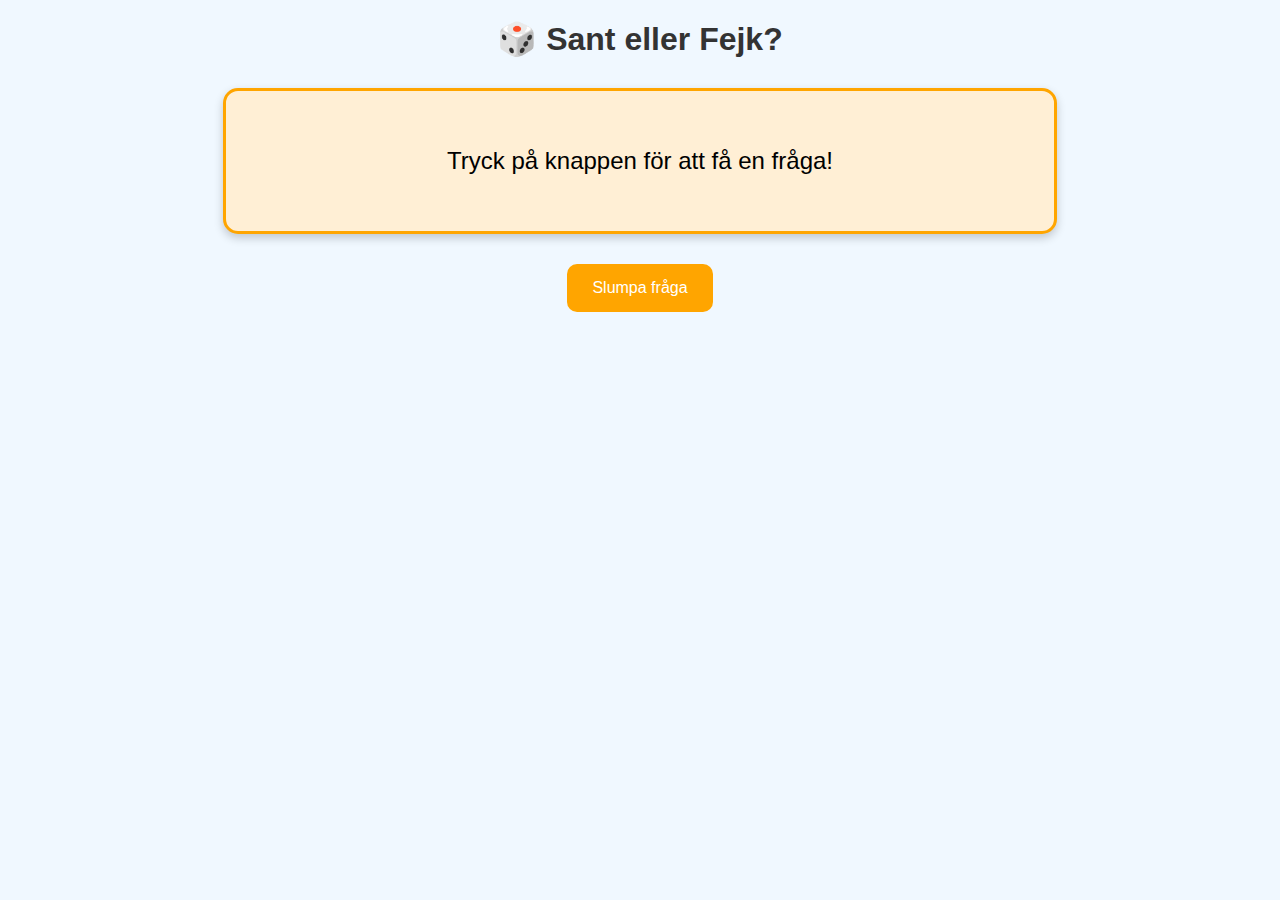
<file: slumpgenerator.html>
<!DOCTYPE html>
<html lang="sv">
<head>
  <meta charset="UTF-8">
  <title>Slumpgenerator – Sant eller Fejk?</title>
  <style>
    body {
      font-family: Arial, sans-serif;
      text-align: center;
      margin: 0;
      padding: 0;
      background-color: #f0f8ff; /* ljus bakgrund */
    }
    h1 {
      margin: 20px 0;
      color: #333;
    }
    #question-box {
      background-color: #ffefd5; /* ljus orange/gul ruta */
      border: 3px solid #ffa500; /* stark orange ram */
      border-radius: 15px;
      padding: 30px;
      width: 60%;
      margin: 30px auto;
      font-size: 1.5em;
      box-shadow: 0px 4px 10px rgba(0,0,0,0.2);
      min-height: 80px;
      display: flex;
      justify-content: center;
      align-items: center;
    }
    button {
      background-color: #ffa500; /* orange knapp */
      color: white;
      border: none;
      padding: 15px 25px;
      font-size: 1em;
      border-radius: 10px;
      cursor: pointer;
      transition: background-color 0.3s;
    }
    button:hover {
      background-color: #ff8c00; /* mörkare orange vid hover */
    }
  </style>
</head>
<body>
  <h1>🎲 Sant eller Fejk?</h1>
  <div id="question-box">Tryck på knappen för att få en fråga!</div>
  <button onclick="newQuestion()">Slumpa fråga</button>

  <script>
    const questions = [
      "Bananskal är radioaktiva.",
      "Det är lagligt att ha en krokodil som husdjur i Sverige.",
      "Om man nyser med ögonen öppna kan de hoppa ur sina hålor.",
      "Ketchup såldes som medicin på 1800-talet.",
      "Månen är större än Australien.",
      "Guld finns i människokroppen.",
      "Man kan inte se Kinesiska muren från rymden."
    ];

    function newQuestion() {
      const randomIndex = Math.floor(Math.random() * questions.length);
      document.getElementById("question-box").innerText = questions[randomIndex];
    }
  </script>
</body>
</html>
</file>
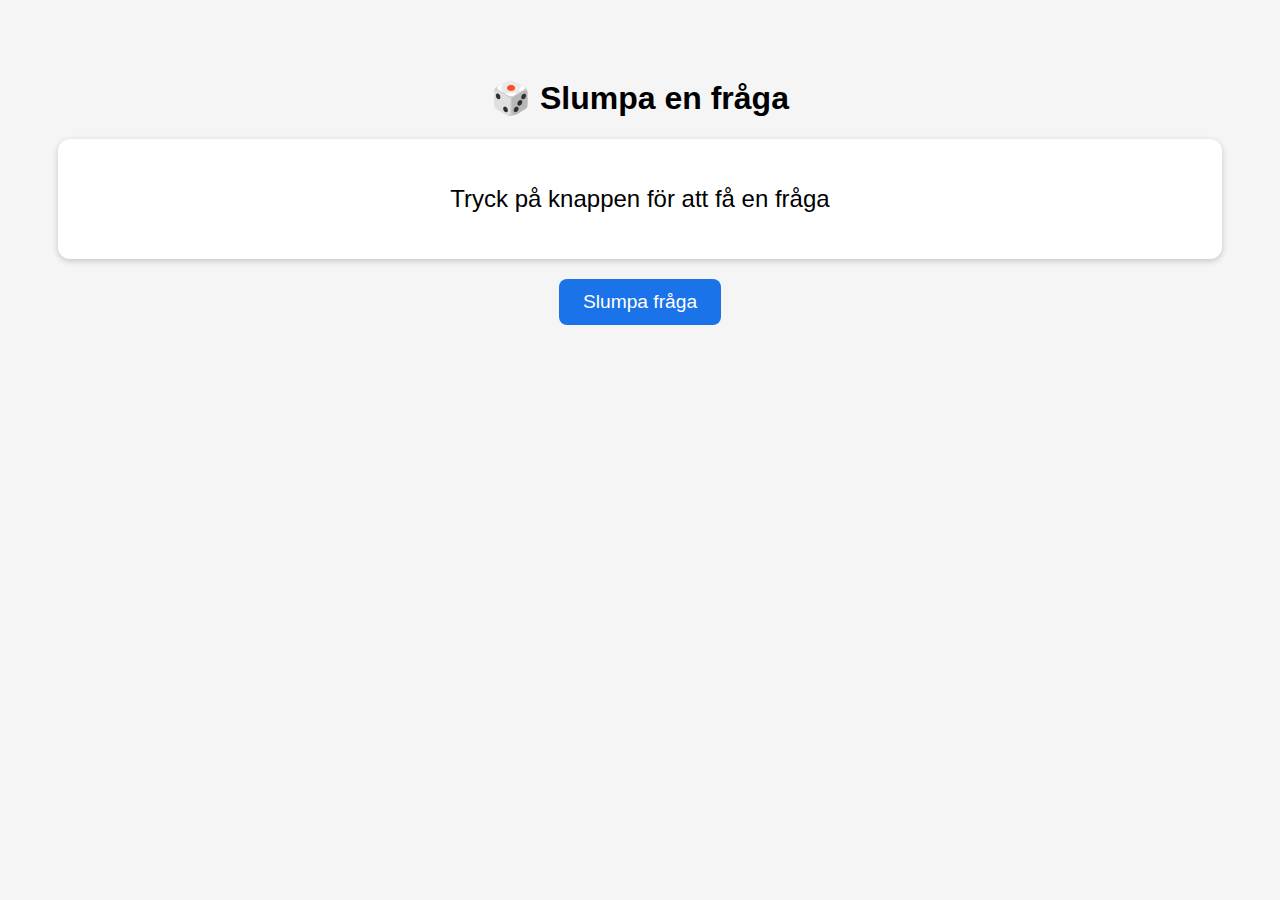
<file: slumpgeneratyor.html>
<!--
OM TEKNIKJAKTEN
==========================================================
Teknikjakten är inspirerad av escape rooms och skapades som en del 
av projektet Mer för fler som Umeå kommuns bibliotek deltog i 2018. 
Projektgruppen bestod av sex personer från olika bibliotek som gick 
en metodutbildning, SKL:s Innovationsguiden.

Du kan hitta mer information om detta projekt på följande plats

www.minabibliotek.se/merforfler

SKAPA EGNA JAKTER
==========================================================
Denna version av teknikjakten är en mall framtagen för att det skall vara
enkelt att skapa egna teknikjakter.
kunna skapa egna "teknikjakter".

Ett exempel på teknikjakt kan hittas på:

www.itbib.se/teknikjakten

LICENS OCH MALL
==========================================================
Teknikjakten är byggd med hjälp av ett javascript ramverk som heter 
Twitter bootstrap och en tema som heter Agency.
Temat kan hittas på följande sida.

https://startbootstrap.com/themes/agency/

Eller här:

https://github.com/BlackrockDigital/startbootstrap-agency

Mallen Agency använder sig av en licens som heter "The MIT License".
Det innebär följande

The MIT License (MIT)

Copyright (c) 2013-2019 Blackrock Digital LLC

Permission is hereby granted, free of charge, to any person obtaining a copy
of this software and associated documentation files (the "Software"), to deal
in the Software without restriction, including without limitation the rights
to use, copy, modify, merge, publish, distribute, sublicense, and/or sell
copies of the Software, and to permit persons to whom the Software is
furnished to do so, subject to the following conditions:

The above copyright notice and this permission notice shall be included in
all copies or substantial portions of the Software.

THE SOFTWARE IS PROVIDED "AS IS", WITHOUT WARRANTY OF ANY KIND, EXPRESS OR
IMPLIED, INCLUDING BUT NOT LIMITED TO THE WARRANTIES OF MERCHANTABILITY,
FITNESS FOR A PARTICULAR PURPOSE AND NONINFRINGEMENT. IN NO EVENT SHALL THE
AUTHORS OR COPYRIGHT HOLDERS BE LIABLE FOR ANY CLAIM, DAMAGES OR OTHER
LIABILITY, WHETHER IN AN ACTION OF CONTRACT, TORT OR OTHERWISE, ARISING FROM,
OUT OF OR IN CONNECTION WITH THE SOFTWARE OR THE USE OR OTHER DEALINGS IN
THE SOFTWARE.

SLUT PÅ KOMMENTARER
==========================================================
-->

<!--SÅ GÖR DU För att skapa en egen teknikjakt behöver du ändra vissa delar i detta dokument
sådana platser är märkta med texten ÄNDRA. Läs kommentarerna eller använd sökfunktionen
ctrl+f för att snabbt hitta de platser du behöver ändra på.-->
<!DOCTYPE html>
<html lang="sv">
<head>
  <meta charset="UTF-8">
  <title>Slumpa en fråga</title>
  <style>
    body {
      font-family: Arial, sans-serif;
      text-align: center;
      padding: 50px;
      background: #f5f5f5;
    }
    #question-box {
      font-size: 1.5rem;
      margin: 20px 0;
      padding: 20px;
      background: white;
      border-radius: 12px;
      box-shadow: 0 2px 6px rgba(0,0,0,0.2);
      min-height: 80px;
      display: flex;
      align-items: center;
      justify-content: center;
    }
    button {
      padding: 12px 24px;
      font-size: 1.2rem;
      border: none;
      border-radius: 8px;
      background-color: #1a73e8;
      color: white;
      cursor: pointer;
    }
    button:hover {
      background-color: #0d47a1;
    }
  </style>
</head>
<body>

  <h1>🎲 Slumpa en fråga</h1>
  <div id="question-box">Tryck på knappen för att få en fråga</div>
  <button onclick="showRandomQuestion()">Slumpa fråga</button>

  <script>
    const questions = [
      "Bananskal är radioaktiva – sant eller fejk?",
      "Kan man ha en krokodil som husdjur i Sverige?",
      "Om man nyser med ögonen öppna kan de hoppa ur sina hålor.",
      "Ketchup såldes som medicin på 1800-talet.",
      "Ska man trycka like på en rolig kattvideo?",
      "Är det smart att dela någon annans lösenord?",
      "Vad vill du att andra ska se om dig när de googlar ditt namn?",
      "Är alla bilder på nätet äkta?",
      "En influencer ber dig göra en farlig utmaning – like eller not like?",
      "Någon postar en bild från en lyckad skolresa – like eller not like?"
    ];

    function showRandomQuestion() {
      const randomIndex = Math.floor(Math.random() * questions.length);
      const question = questions[randomIndex];
      document.getElementById("question-box").textContent = question;
    }
  </script>

</body>
</html>
</file>
